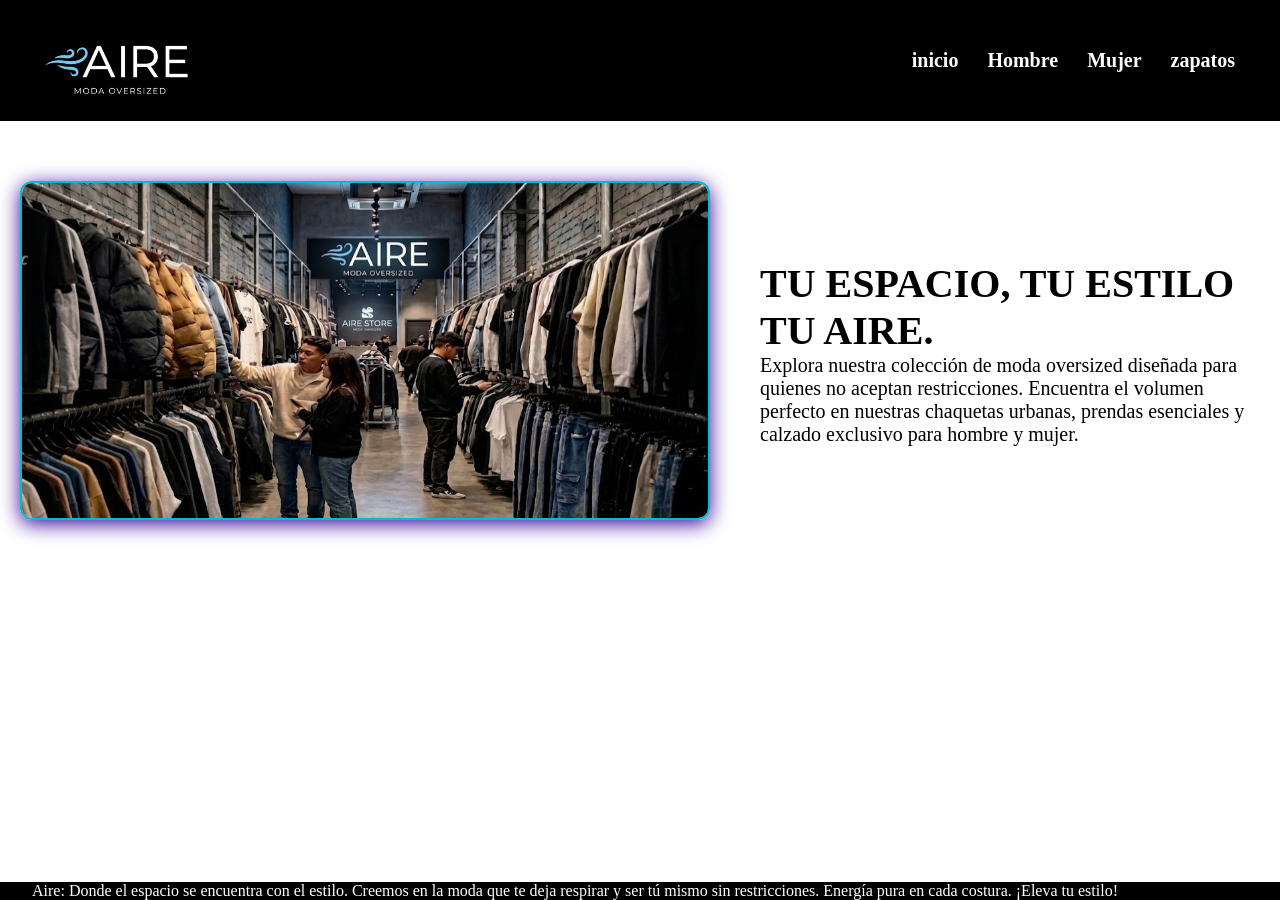
<file: index.html>
<!DOCTYPE html>
<html lang="en">
<head>
    <meta charset="UTF-8">
    <meta name="viewport" content="width=device-width, initial-scale=1.0">
    <title>Document</title>
    <link rel="stylesheet" href="./../css/styless.css">
</head>
<body>

    <header>
        <nav class="contenedor">

             <div class="logo">
                <img src="./../img/logo AIRE.png" alt="">
            </div>

        <ul class="menu">
                <li class="menu_list"><a href="index.html">inicio</a></li>
                <li class="menu_list"><a href="html/pantalones.html">Hombre</a></li>
                <li class="menu_list"><a href="./../mujer_html/Mujer_pantalon.html">Mujer</a></li>
                <li class="menu_list"><a href="./../zapatos.html/zapatos.html">zapatos</a></li>
        </ul>

        </nav>
    </header>


    <main class="texto">
            <div class="contenedor_logo">
                <img class="logo_principal" src="./../img/logo_imagen_inicio.jpeg" alt="">
            </div>

            <div class="secc-texto">
                <h1 class="h1t">TU ESPACIO, TU ESTILO TU AIRE.</h1>
                <P class="p1">Explora nuestra colección de moda oversized diseñada para quienes no aceptan restricciones. 
                Encuentra el volumen perfecto en nuestras chaquetas urbanas, prendas esenciales 
                y calzado exclusivo para hombre y mujer.</P>
            </div>

            

        

    </main>


    <footer>Aire: Donde el espacio se encuentra con el estilo. Creemos en la moda que te deja respirar y ser tú mismo sin restricciones. Energía pura en cada costura. ¡Eleva tu estilo!</footer>
    
</body>
</html>
</file>
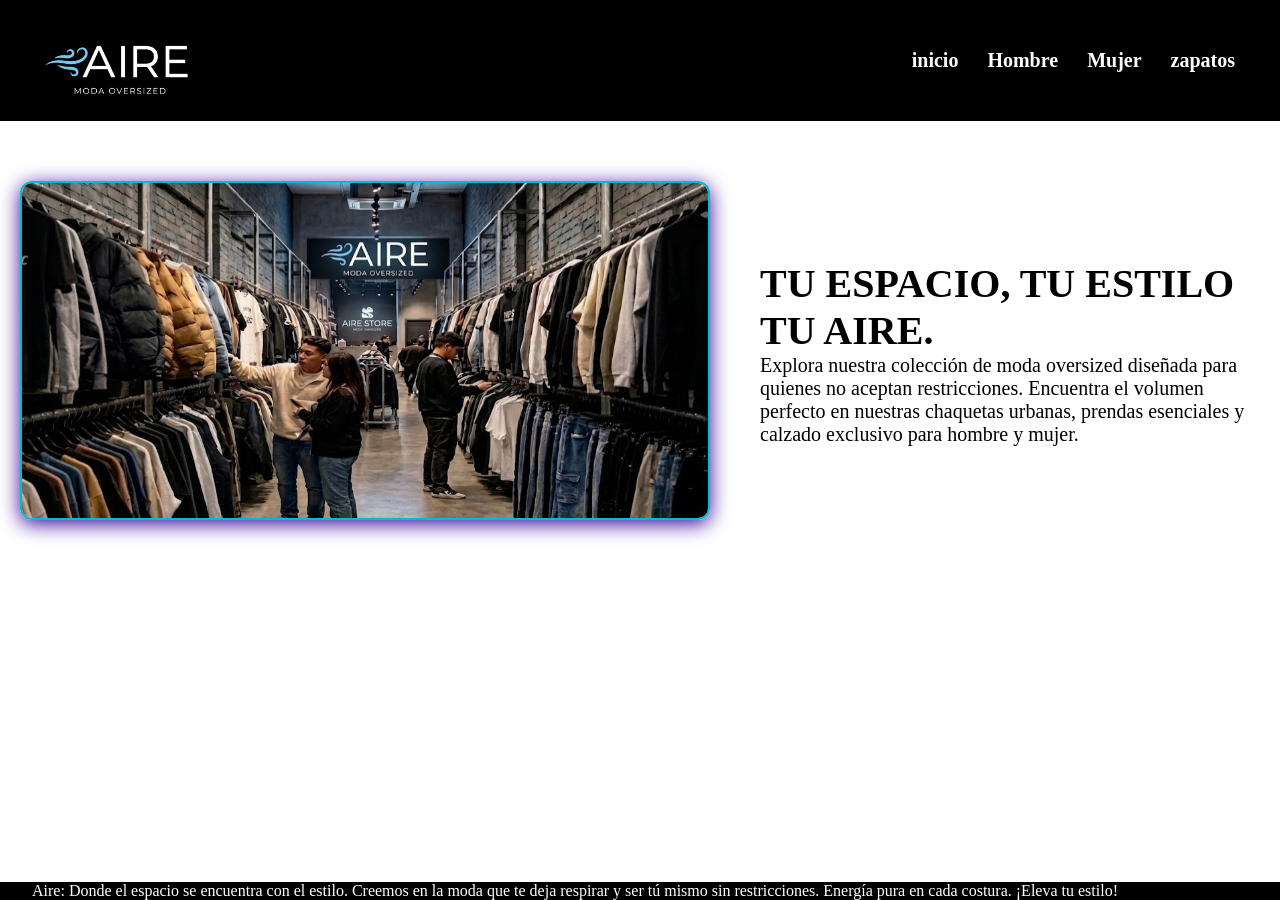
<file: html/index.html>
<!DOCTYPE html>
<html lang="en">
<head>
    <meta charset="UTF-8">
    <meta name="viewport" content="width=device-width, initial-scale=1.0">
    <title>Document</title>
    <link rel="stylesheet" href="./../css/styless.css">
</head>
<body>

    <header>
        <nav class="contenedor">

             <div class="logo">
                <img src="./../img/logo AIRE.png" alt="">
            </div>

        <ul class="menu">
                <li class="menu_list"><a href="index.html">inicio</a></li>
                <li class="menu_list"><a href="pantalones.html">Hombre</a></li>
                <li class="menu_list"><a href="./../mujer_html/Mujer_pantalon.html">Mujer</a></li>
                <li class="menu_list"><a href="./../zapatos.html/zapatos.html">zapatos</a></li>
        </ul>

        </nav>
    </header>


    <main class="texto">
            <div class="contenedor_logo">
                <img class="logo_principal" src="./../img/logo_imagen_inicio.jpeg" alt="">
            </div>

            <div class="secc-texto">
                <h1 class="h1t">TU ESPACIO, TU ESTILO TU AIRE.</h1>
                <P class="p1">Explora nuestra colección de moda oversized diseñada para quienes no aceptan restricciones. 
                Encuentra el volumen perfecto en nuestras chaquetas urbanas, prendas esenciales 
                y calzado exclusivo para hombre y mujer.</P>
            </div>

            

        

    </main>


    <footer>Aire: Donde el espacio se encuentra con el estilo. Creemos en la moda que te deja respirar y ser tú mismo sin restricciones. Energía pura en cada costura. ¡Eleva tu estilo!</footer>
    
</body>
</html>
</file>
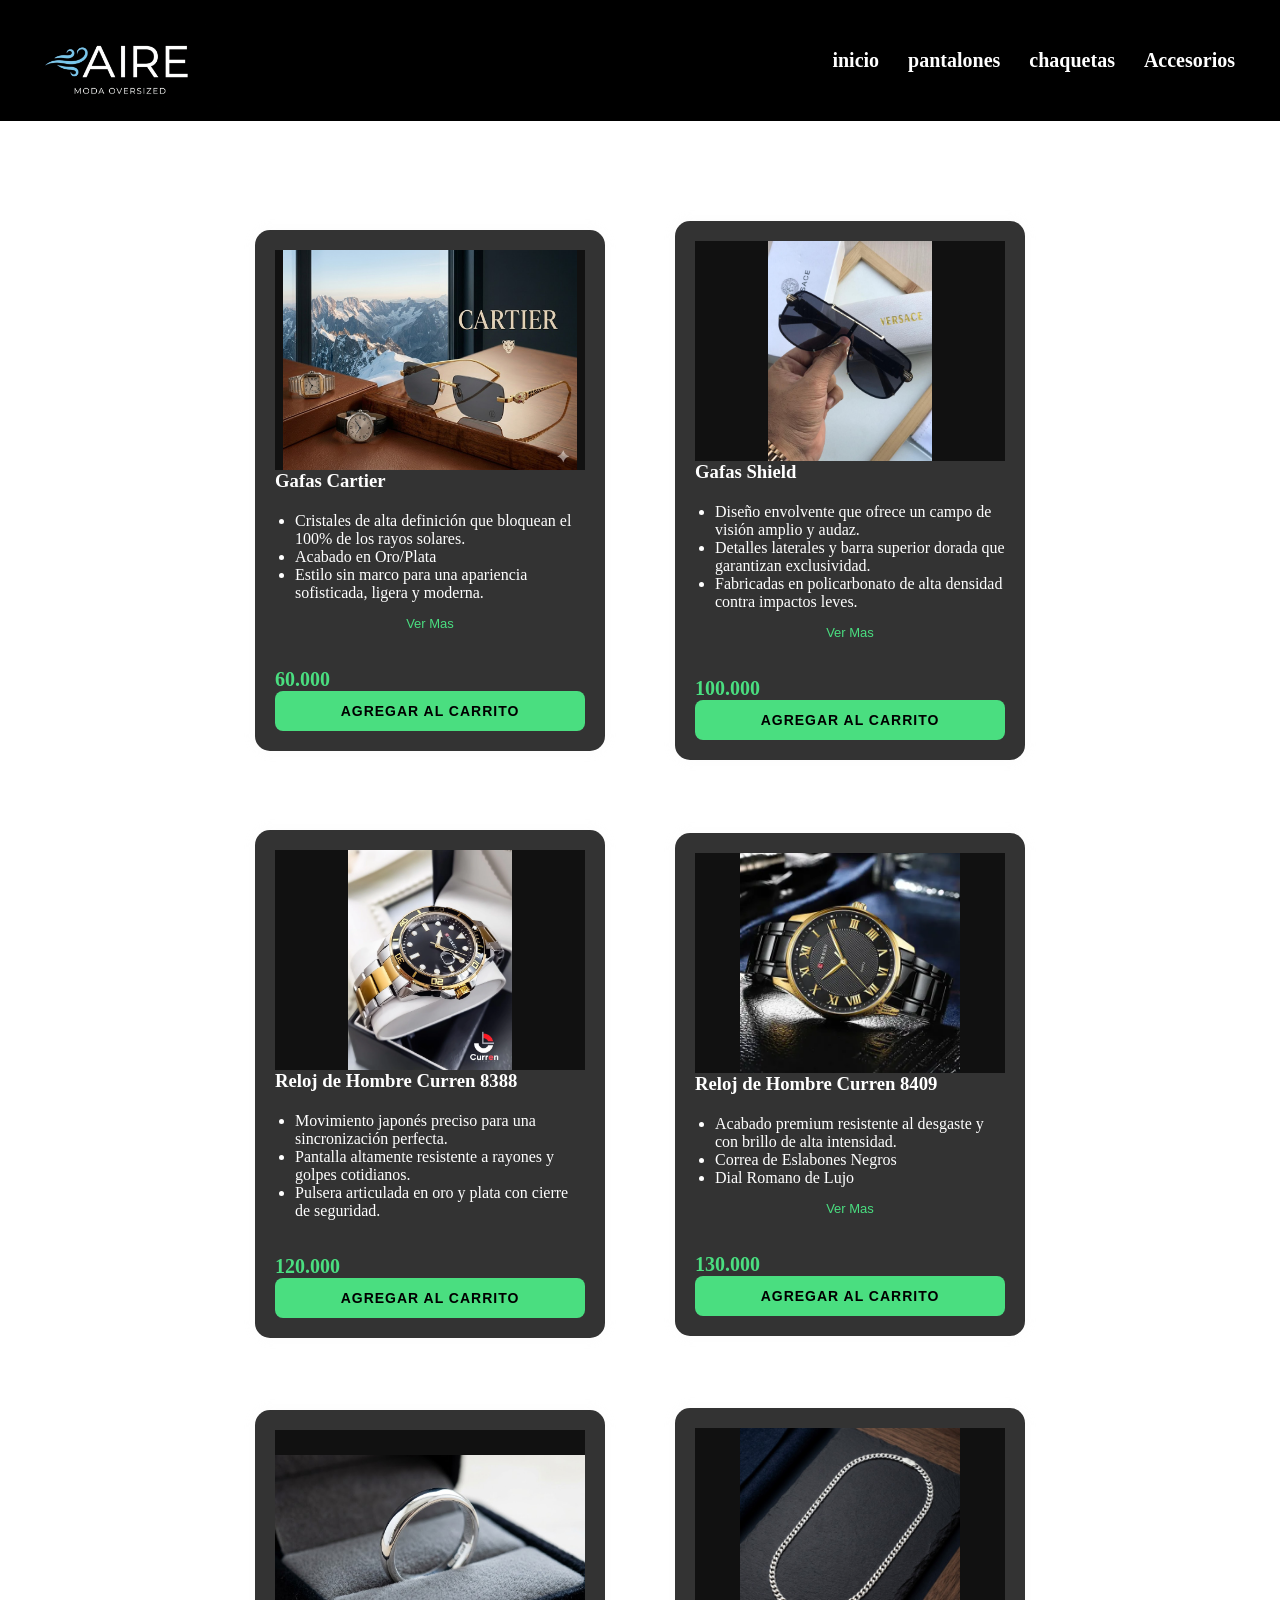
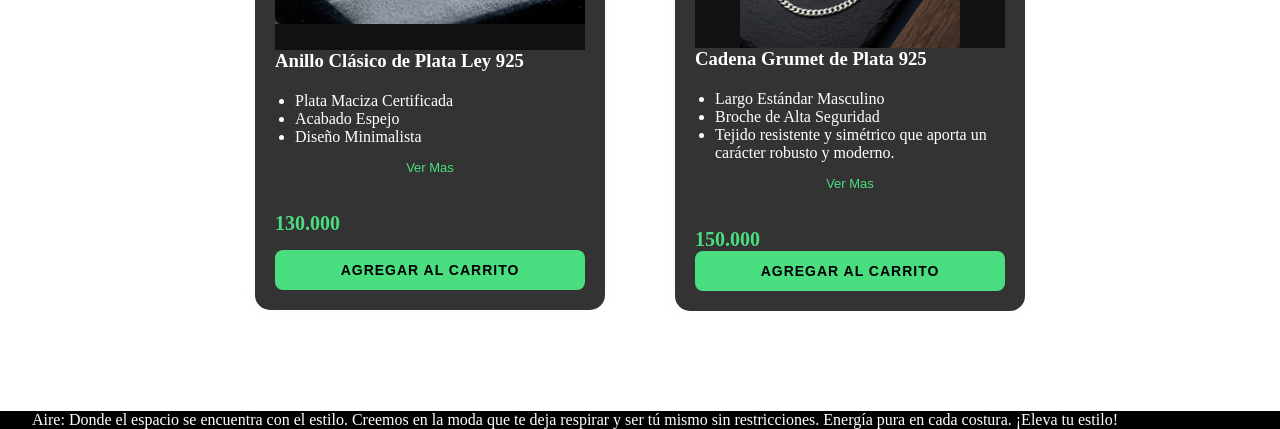
<file: html/accesorios.html>
<!DOCTYPE html>
<html lang="en">
<head>
    <meta charset="UTF-8">
    <meta name="viewport" content="width=device-width, initial-scale=1.0">
    <title>Document</title>
    <link rel="stylesheet" href="./../css/styless.css">
    <link rel="stylesheet" href="./../css/accesorios.css">
</head>
<body>
     
      <header>
        <nav class="contenedor">

             <div class="logo">
                <img src="./../img/logo AIRE.png" alt="">
            </div>

        <ul class="menu">
                <li class="menu_list"><a href="./../index.html">inicio</a></li>
                <li class="menu_list"><a href="pantalones.html">pantalones</a></li>
                <li class="menu_list"><a href="chaquetas.html">chaquetas</a></li>
                <li class="menu_list"><a href="">Accesorios</a></li>
        </ul>

        </nav>
        </header>


    <main class="texto">
        <section class="principal">

            <div class="div1">

                <img src="./../img/gafas_1.jpg" alt="">

                <h3 class="titu">Gafas Cartier</h3>

                <ul class="puntos-clave">
                    <li>Cristales de alta definición que bloquean el 100% de los rayos solares.</li>
                    <li>Acabado en Oro/Plata</li>
                    <li>Estilo sin marco para una apariencia sofisticada, ligera y moderna.</li>
                </ul>

                <p class="texto1">Cristales grises degradados de alta definición que protegen tus ojos con el máximo estilo. Ofrecen una nitidez y un contraste superiores, envolviéndote en un aire de misterio y sofisticación
                </p>

                 <button class="btn_ver_mas" onclick="VerMas(this)">Ver Mas</button>

                <p class="precio">60.000</p>
                <button class="btn_abrir" data-nombre="Gafas Cartier" data-precio="60000"
                    onclick="agregarAlCarrito(this)">agregar al carrito
                </button>
                   
            </div>

            <div class="div1">

                <img src="./../img/gafas_2.jpg" alt="">

                <h3 class="titu">Gafas Shield</h3>

                <ul class="puntos-clave">
                    <li>Diseño envolvente que ofrece un campo de visión amplio y audaz.</li>
                    <li>Detalles laterales y barra superior dorada que garantizan exclusividad.</li>
                    <li>Fabricadas en policarbonato de alta densidad contra impactos leves.</li>
                </ul>

                <p class="texto1">Lleva tu estilo al siguiente nivel con estas Versace Shield, el accesorio definitivo para quienes buscan lujo y exclusividad. Su diseño imponente sin montura, resaltado por la icónica barra superior dorada y los detalles de Medusa en los laterales, garantiza una presencia audaz y moderna.
                </p>

                 <button class="btn_ver_mas" onclick="VerMas(this)">Ver Mas</button>

                <p class="precio">100.000</p>
                <button class="btn_abrir" data-nombre="Gafas Shield" data-precio="100000"
                    onclick="agregarAlCarrito(this)">agregar al carrito
                </button>
            </div>

             <div class="div1">

                <img src="./../img/reloj_1.webp" alt="">

                <h3 class="titu">Reloj de Hombre Curren 8388</h3>

                <ul class="puntos-clave">
                    <li>Movimiento japonés preciso para una sincronización perfecta.</li>
                    <li>Pantalla altamente resistente a rayones y golpes cotidianos.</li>
                    <li>Pulsera articulada en oro y plata con cierre de seguridad.</li>
                </ul>

                <p class="texto1">una pieza imponente que combina la elegancia del acero bitono en oro y plata con un robusto bisel negro de alto contraste. Su dial detallado con lupa de fecha y marcadores luminiscentes ofrece funcionalidad y un aire de éxito en cualquier ocasión

                 <button class="btn_ver_mas" onclick="VerMas(this)">Ver Mas</button>

                <p class="precio">120.000</p>
                <button class="btn_abrir" data-nombre="Reloj de Hombre Curren 8338" data-precio="120000"
                    onclick="agregarAlCarrito(this)">agregar al carrito
                </button>
            </div>

            
            <div class="div1">

                <img src="./../img/reloj_2.webp" alt="">

                <h3 class="titu">Reloj de Hombre Curren 8409</h3>

                <ul class="puntos-clave">
                    <li>Acabado premium resistente al desgaste y con brillo de alta intensidad.</li>
                    <li>Correa de Eslabones Negros</li>
                    <li>Dial Romano de Lujo</li>
                </ul>

                <p class="texto1">la pieza perfecta que combina sofisticación y lujo accesible. Su diseño destaca por una imponente caja dorada pulida y una pulsera articulada en negro brillante, ofreciendo una estética moderna y audaz. El dial negro texturizado resalta con elegancia los marcadores de hora en números romanos dorados, garantizando una lectura clara y distinguida
                </p>

                 <button class="btn_ver_mas" onclick="VerMas(this)">Ver Mas</button>

                <p class="precio">130.000</p>
                <button class="btn_abrir" data-nombre="Reloj de Hombre Curren 8409" data-precio="130000"
                    onclick="agregarAlCarrito(this)">agregar al carrito
                </button>
            </div>

                       

                        <div class="div1">

                <img src="./../img/anillo_1.jpg" alt="">

                <h3 class="titu">Anillo Clásico de Plata Ley 925</h3>

                <ul class="puntos-clave">
                    <li>Plata Maciza Certificada</li>
                    <li>Acabado Espejo</li>
                    <li>Diseño Minimalista</li>
                </ul>

                <p class="texto1">Fabricado en plata de ley 925 maciza, destaca por su diseño sencillo, minimalista y un pulido espejo de alta calidad que captura la luz de manera espectacular. Su perfil redondeado garantiza una comodidad excepcional para el uso diario. Es la pieza perfecta para quienes buscan un accesorio elegante y versátil que complemente cualquier outfi
                </p>

                 <button class="btn_ver_mas" onclick="VerMas(this)">Ver Mas</button>

                <p class="precio">130.000</p>
                <button class="btn_abrir" data-nombre="Anillo Clasico de Plata Ley 925" data-precio="130000"
                    onclick="agregarAlCarrito(this)">agregar al carrito
                </button>
            </div>

                        <div class="div1">

                <img src="./../img/collar_hombre.jpg" alt="">

                <h3 class="titu">Cadena Grumet de Plata 925</h3>

                <ul class="puntos-clave">
                    <li>Largo Estándar Masculino</li>
                    <li>Broche de Alta Seguridad</li>
                    <li>Tejido resistente y simétrico que aporta un carácter robusto y moderno.</li>
                </ul>

                <p class="texto1">Define tu estilo con la pieza esencial del hombre moderno. Nuestra cadena Grumet en Plata de Ley 925 combina un diseño clásico con un brillo excepcional. Versátil, resistente y sin dijes: la pieza perfecta para llevar sola o combinar con tu outfit diario.
                </p>

                 <button class="btn_ver_mas" onclick="VerMas(this)">Ver Mas</button>

                <p class="precio">150.000</p>
                <button class="btn_abrir" data-nombre="Cadena Grumet de plata 925" data-precio="150000"
                    onclick="agregarAlCarrito(this)">agregar al carrito
                </button>
            </div>
   
            
        </section>
    </main>


    <footer>Aire: Donde el espacio se encuentra con el estilo. Creemos en la moda que te deja respirar y ser tú mismo sin restricciones. Energía pura en cada costura. ¡Eleva tu estilo!</footer>
    
       <div id="miModal" class="modal_contenedor" style="display: none;">
    <div class="modal_contenido">
        <span class="cerrar" onclick="cerrarModal()">&times;</span>
        <h2>Producto añadido</h2>
        <p id="mensaje-producto"></p>
        <hr>
        <div id="lista-carrito" style="text-align: left; margin: 10px 0;"></div>
        <p><strong>Total prendas:</strong> <span id="total-prendas">0</span></p>
        <p><strong>Total a pagar:</strong> $<span id="total-precio">0</span></p>
        <button onclick="cerrarModal()">Continuar Comprando</button>

        <button onclick="vaciarCarrito()" style="background-color: #1b1d85; color: white; margin-top: 10px;">Vaciar Carrito</button>
    </div>
   </div>

    <script>
        function VerMas(btn) {
            const texto = btn.previousElementSibling;
            texto.classList.toggle('expandido');
            btn.textContent = texto.classList.contains('expandido') ? 'ver menos' : 'ver más';
        }
    </script>

   <script src="./../JavaScript/carrito.js"></script>

</body>
</html>
</file>
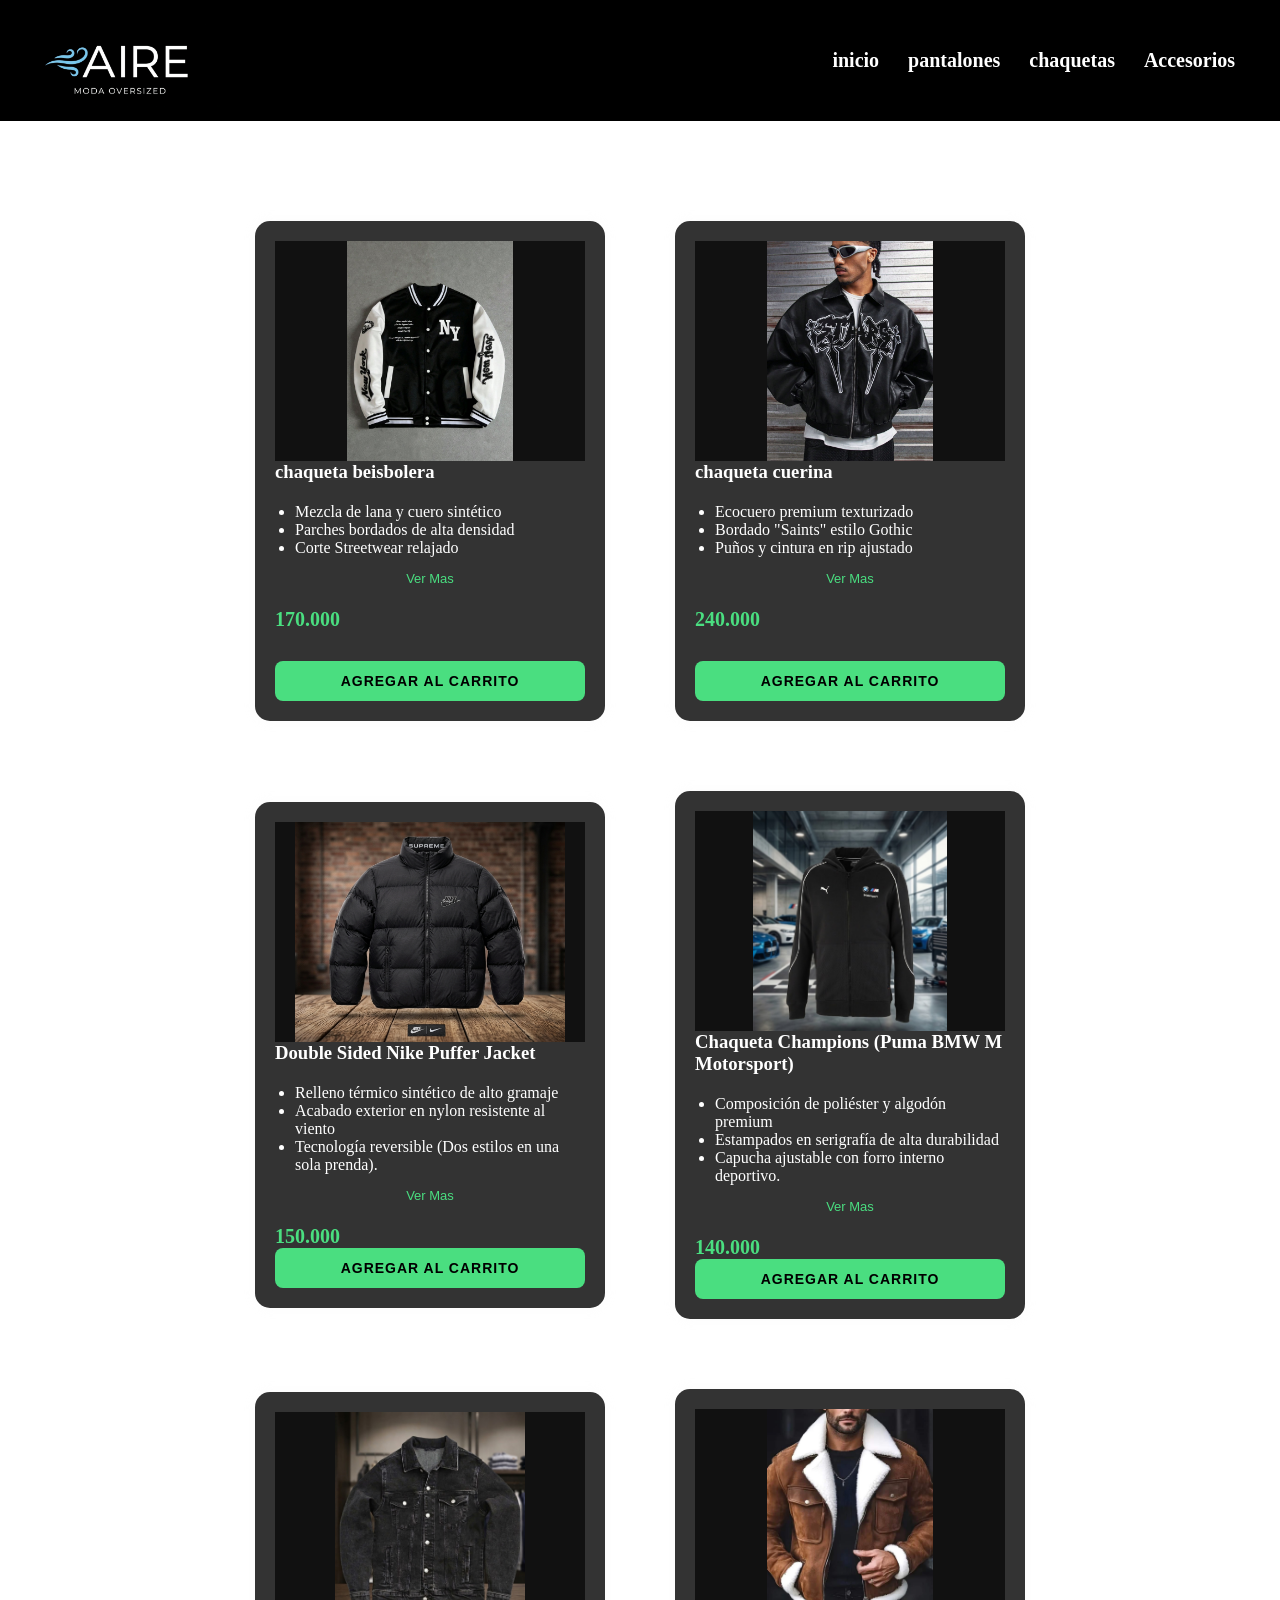
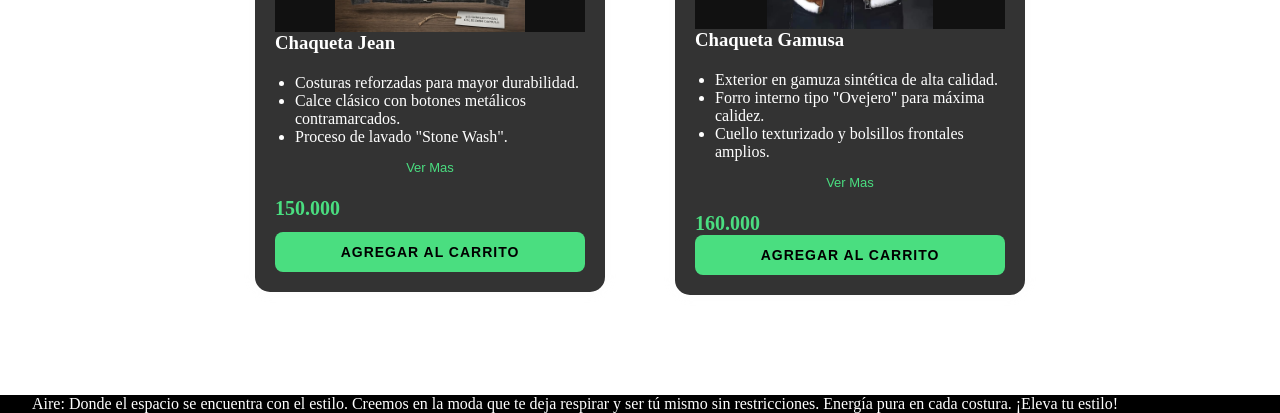
<file: html/chaquetas.html>
<!DOCTYPE html>
<html lang="en">

<head>
    <meta charset="UTF-8">
    <meta name="viewport" content="width=device-width, initial-scale=1.0">
    <title>Document</title>
    <link rel="stylesheet" href="./../css/styless.css">
    <link rel="stylesheet" href="./../css/chaquetas.css">
</head>

<body>


    <header>
        <nav class="contenedor">

            <div class="logo">
                <img src="./../img/logo AIRE.png" alt="">
            </div>

            <ul class="menu">
                <li class="menu_list"><a href="./../index.html">inicio</a></li>
                <li class="menu_list"><a href="pantalones.html">pantalones</a></li>
                <li class="menu_list"><a href="">chaquetas</a></li>
                <li class="menu_list"><a href="accesorios.html">Accesorios</a></li>
            </ul>

        </nav>
    </header>


    <main class="texto">
        <section class="principal">
            <div class="div1">

                <img src="./../img/chaqueta beisbolera.jpg" alt="">

                <h3 class="titu">chaqueta beisbolera</h3>

                <ul class="puntos-clave">
                    <li>Mezcla de lana y cuero sintético</li>
                    <li>Parches bordados de alta densidad</li>
                    <li>Corte Streetwear relajado</li>
                </ul>

                <p class="texto1">Nuestra versión definitiva de la clásica chaqueta de béisbol, reinventada con un
                toque de streetwear moderno y audaz. Confeccionada con una mezcla de lana sintética y mangas de
                cuero sintético en contraste, esta chaqueta presenta un diseño minimalista y cómodo. El gran parche
                de 'NY' en el pecho y el bordado de 'New York' en la manga le dan un carácter auténtico y rebelde.
                El texto motivacional bordado en el pecho añade un toque de personalidad único. Perfecta para un
                    look urbano y lleno de actitud.
                </p>

                 <button class="btn_ver_mas" onclick="VerMas(this)">Ver Mas</button>

                <p class="precio">170.000</p>
                <button class="btn_abrir" data-nombre="chaqueta beisbolera" data-precio="170000"
                    onclick="agregarAlCarrito(this)">agregar al carrito
                </button>

            </div>

            <div class="div1">

                <img src="./../img/chaqueta cuerina.jpg" alt="">

                <h3 class="titu">chaqueta cuerina</h3>

                <ul class="puntos-clave">
                    <li>Ecocuero premium texturizado</li>
                    <li>Bordado "Saints" estilo Gothic</li>
                    <li>Puños y cintura en rip ajustado</li>
                </ul>

                <p class="texto1">Chaqueta en ecocuero premium negro con bordado "Saints" de estética heavy-gothic en
                    contraste blanco. Una pieza de alto impacto que fusiona el lujo urbano con la rebeldía del metal.
                    Silueta oversize con puños y cintura ajustadas en rip acanalado. Estructura robusta, caída pesada y
                    volumen masivo para un ajuste impecable.
                </p>
                <button class="btn_ver_mas" onclick="VerMas(this)">Ver Mas</button>

                <p class="precio">240.000</p>
                <button class="btn_abrir" data-nombre="Chaqueta Cuerina" data-precio="240000"
                    onclick="agregarAlCarrito(this)">agregar al carrito
                </button>

            </div>

            <div class="div1">

                <img src="./../img/chaqueta_3.png" alt="">

                <h3 class="titu">Double Sided Nike Puffer Jacket</h3>

                <ul class="puntos-clave">
                    <li>Relleno térmico sintético de alto gramaje</li>
                    <li>Acabado exterior en nylon resistente al viento</li>
                    <li>Tecnología reversible (Dos estilos en una sola prenda).</li>
                </ul>

                <p class="texto1">Con un diseño acolchado premium en color negro, ofrece máxima calidez y resistencia al
                    viento sin perder la ligereza. Incluye detalles exclusivos de la colaboración en el cuello y el
                    pecho, combinando funcionalidad y lujo en una pieza de colección imprescindible
                </p>
                <button class="btn_ver_mas" onclick="VerMas(this)">Ver Mas</button>

                <p class="precio">150.000</p>
                <button class="btn_abrir" data-nombre="Double Sided Nike puffer Jacket" data-precio="150000"
                    onclick="agregarAlCarrito(this)">agregar al carrito
                </button>

            </div>

            <div class="div1">

                <img src="./../img/chaqueta_4.jpg" alt="">

                <h3 class="titu">Chaqueta Champions (Puma BMW M Motorsport)</h3>

                <ul class="puntos-clave">
                    <li>Composición de poliéster y algodón premium</li>
                    <li>Estampados en serigrafía de alta durabilidad</li>
                    <li>Capucha ajustable con forro interno deportivo.</li>
                </ul>

                <p class="texto1">Una prenda de diseño urbano impecable que combina tejidos transpirables de alta
                    calidad con los logos icónicos de la marca en alta definición. Su ajuste deportivo y detalles
                    premium la convierten en la opción ideal para quienes buscan comodidad y la exclusividad del mundo
                    del motor en un solo outfit.
                </p>
                <button class="btn_ver_mas" onclick="VerMas(this)">Ver Mas</button>

                <p class="precio">140.000</p>
                <button class="btn_abrir" data-nombre="chaqueta Champions (Puma BMW M Motorsport)" data-precio="140000"
                    onclick="agregarAlCarrito(this)">agregar al carrito
                </button>

            </div>


            <div class="div1">

                <img src="./../img/chaqueta_5.jpg" alt="">

                <h3 class="titu">Chaqueta Jean </h3>

                <ul class="puntos-clave">
                    <li>Costuras reforzadas para mayor durabilidad.</li>
                    <li>Calce clásico con botones metálicos contramarcados.</li>
                    <li>Proceso de lavado "Stone Wash".</li>
                </ul>

                <p class="texto1">Eleva tu outfit con esta chaqueta vaquera premium en color negro con efecto lavado. Su
                    diseño clásico de corte estructurado combina la resistencia del denim de alta calidad con un estilo
                    urbano sofisticado.
                </p>
                <button class="btn_ver_mas" onclick="VerMas(this)">Ver Mas</button>

                <p class="precio">150.000</p>
                <button class="btn_abrir" data-nombre="chaqueta jean" data-precio="150000"
                    onclick="agregarAlCarrito(this)">agregar al carrito
                </button>

            </div>


            <div class="div1">

                <img src="./../img/chaqueta_6.jpg" alt="">

                <h3 class="titu">Chaqueta Gamusa</h3>

                <ul class="puntos-clave">
                    <li>Exterior en gamuza sintética de alta calidad.</li>
                    <li>Forro interno tipo "Ovejero" para máxima calidez.</li>
                    <li>Cuello texturizado y bolsillos frontales amplios.</li>
                </ul>

                <p class="texto1">la prenda definitiva para quienes buscan elegancia y protección contra el frío en una
                    sola pieza. Diseñada con un exterior de ante de alta calidad y un forro interior de borreguillo
                    ultra suave, esta chaqueta te garantiza una calidez excepcional y una comodidad superior durante
                    todo el día
                </p>
                <button class="btn_ver_mas" onclick="VerMas(this)">Ver Mas</button>

                <p class="precio">160.000</p>
                <button class="btn_abrir" data-nombre="chaqueta Gamusa" data-precio="160000"
                    onclick="agregarAlCarrito(this)">agregar al carrito
                </button>

            </div>

        </section>
    </main>


    <footer>Aire: Donde el espacio se encuentra con el estilo. Creemos en la moda que te deja respirar y ser tú mismo
        sin restricciones. Energía pura en cada costura. ¡Eleva tu estilo!</footer>

    <div id="miModal" class="modal_contenedor" style="display: none;">
        <div class="modal_contenido">
            <span class="cerrar" onclick="cerrarModal()">&times;</span>
            <h2>Producto añadido</h2>
            <p id="mensaje-producto"></p>
            <hr>
            <div id="lista-carrito" style="text-align: left; margin: 10px 0;"></div>
            <p><strong>Total prendas:</strong> <span id="total-prendas">0</span></p>
            <p><strong>Total a pagar:</strong> $<span id="total-precio">0</span></p>
            <button onclick="cerrarModal()">Continuar Comprando</button>

            <button onclick="vaciarCarrito()" style="background-color: #1b1d85; color: white; margin-top: 10px;">Vaciar
                Carrito</button>
        </div>
    </div>

    <script>
        function VerMas(btn) {
            const texto = btn.previousElementSibling;
            texto.classList.toggle('expandido');
            btn.textContent = texto.classList.contains('expandido') ? 'ver menos' : 'ver más';
        }
    </script>


    <script src="./../JavaScript/carrito.js"></script>

</body>

</html>
</file>
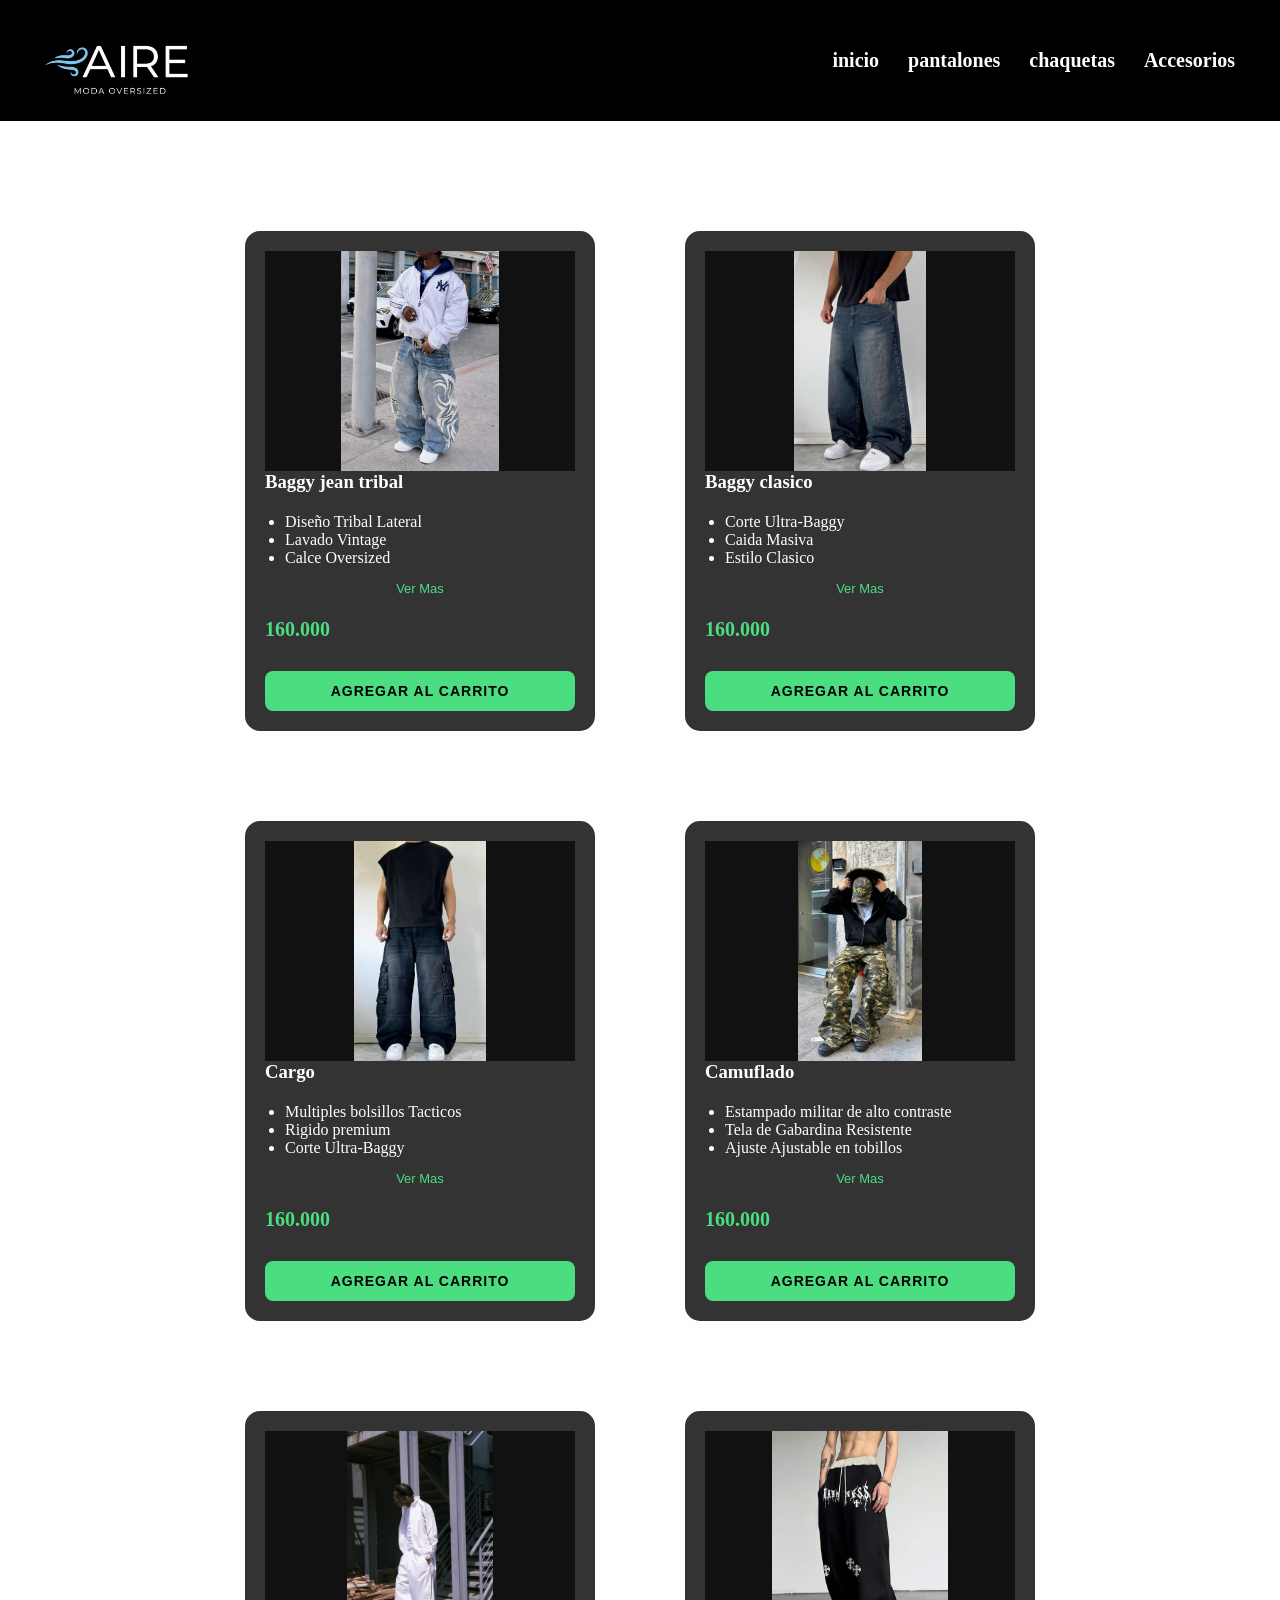
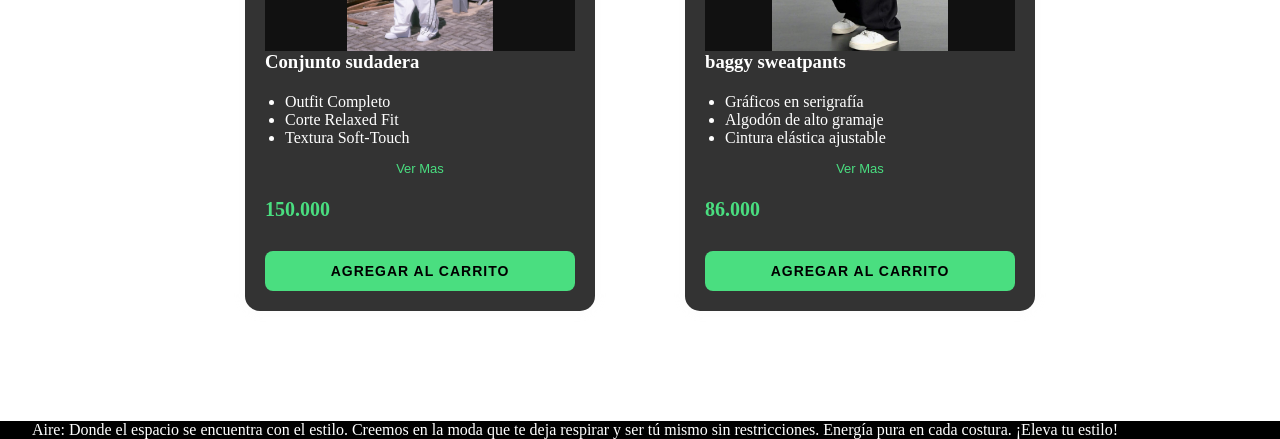
<file: html/pantalones.html>
<!DOCTYPE html>
<html lang="en">

<head>
    <meta charset="UTF-8">
    <meta name="viewport" content="width=device-width, initial-scale=1.0">
    <title>Document</title>
    <link rel="stylesheet" href="./../css/styless.css">
    <link rel="stylesheet" href="./../css/pantalones.css">
</head>

<body>

    <header>
        <nav class="contenedor">

            <div class="logo">
                <img src="./../img/logo AIRE.png" alt="">
            </div>

            <ul class="menu">
                <li class="menu_list"><a href="./../index.html">inicio</a></li>
                <li class="menu_list"><a href="">pantalones</a></li>
                <li class="menu_list"><a href="chaquetas.html">chaquetas</a></li>
                <li class="menu_list"><a href="accesorios.html">Accesorios</a></li>
            </ul>

        </nav>
    </header>


    <main class="texto">
        <section class="principal">

            <div class="div1">

                <img src="./../img/baggy.jpg" alt="">

                <h3 class="titu">Baggy jean tribal</h3>

                <ul class="puntos-clave">
                    <li>Diseño Tribal Lateral</li>
                    <li>Lavado Vintage</li>
                    <li>Calce Oversized</li>
                </ul>

                <p class="texto1">Vaqueros de corte extremadamente ancho en denim de alta densidad.
                    Presentan un lavado vintage con desgastes naturales y un imponente
                    gráfico tribal blanco en el lateral.
                </p>
                <button class="btn_ver_mas" onclick="VerMas(this)">Ver Mas</button>

                <p class="precio">160.000</p>
                <button class="btn_abrir" data-nombre="Baggy jean tribal" data-precio="160000"
                    onclick="agregarAlCarrito(this)">agregar al carrito
                </button>

            </div>


            <div class="div1">

                <img src="./../img/baggy2.jpg" alt="">

                <h3 class="titu">Baggy clasico</h3>

                <ul class="puntos-clave">
                    <li>Corte Ultra-Baggy</li>
                    <li>Caida Masiva</li>
                    <li>Estilo Clasico</li>
                </ul>

                <p class="texto1">Pantalón de corte Ultra-Baggy con caída recta y masiva desde la cintura hasta el
                    suelo. Diseñado para ofrecer un volumen exagerado que no se ajusta en ninguna parte de la pierna,
                    permitiendo un flujo de aire total y máxima libertad de movimiento.
                </p>
                <button class="btn_ver_mas" onclick="VerMas(this)">Ver Mas</button>

                <p class="precio">160.000</p>
                <button class="btn_abrir" data-nombre="Baggy clasico" data-precio="160000"
                    onclick="agregarAlCarrito(this)">agregar al carrito
                </button>
            </div>

            <div class="div1">

                <img src="./../img/cargo.jpg" alt="">

                <h3 class="titu">Cargo</h3>

                <ul class="puntos-clave">
                    <li>Multiples bolsillos Tacticos</li>
                    <li>Rigido premium</li>
                    <li>Corte Ultra-Baggy</li>
                </ul>

                <p class="texto1">Un diseño que fusiona lo mejor de los dos mundos. Vaquero de corte extra ancho con
                    múltiples bolsillos de carga de alta capacidad en las piernas. Confeccionado en denim rígido de alto
                    gramaje con un lavado vintage que le da un carácter robusto y auténtico. Estilo y funcionalidad sin
                    concesiones.
                </p>
                <button class="btn_ver_mas" onclick="VerMas(this)">Ver Mas</button>

                <p class="precio">160.000</p>
                <button class="btn_abrir" data-nombre="Cargo" data-precio="160000"
                    onclick="agregarAlCarrito(this)">agregar al carrito
                </button>
            </div>


            <div class="div1">

                <img src="./../img/camuflado.jpg" alt="">

                <h3 class="titu">Camuflado</h3>

                <ul class="puntos-clave">
                    <li>Estampado militar de alto contraste</li>
                    <li>Tela de Gabardina Resistente </li>
                    <li>Ajuste Ajustable en tobillos</li>
                </ul>

                <p class="texto1">Nuestra versión definitiva del cargo oversized. Confeccionado con un clásico patrón de
                    camuflaje militar en tonos verde y marrón, este pantalón presenta una silueta extremadamente ancha
                    con una caída fluida y relajada hasta el tobillo. Bolsillos laterales de combustible añaden
                    funcionalidad y carácter rudo. Perfecto para dominar la calle.
                </p>
                <button class="btn_ver_mas" onclick="VerMas(this)">Ver Mas</button>

                <p class="precio">160.000</p>
                <button class="btn_abrir" data-nombre="Camuflado" data-precio="160000"
                    onclick="agregarAlCarrito(this)">agregar al carrito
                </button>
            </div>



            <div class="div1">

                <img src="./../img/sudadera.jpg" alt="">

                <h3 class="titu">Conjunto sudadera</h3>

                <ul class="puntos-clave">
                    <li>Outfit Completo</li>
                    <li>Corte Relaxed Fit</li>
                    <li>Textura Soft-Touch</li>
                </ul>

                <p class="texto1">Conjunto deportivo de silueta holgada en blanco puro con detalles de líneas en
                    contraste negro ( piping ). Fabricado en material técnico ligero con chaqueta de cuello alto y
                    pantalones de caída relajados. Un look minimalista, limpio y con el volumen exacto para la calle.
                </p>
                <button class="btn_ver_mas" onclick="VerMas(this)">Ver Mas</button>

                <p class="precio">150.000</p>
                <button class="btn_abrir" data-nombre="Conjunto sudadera" data-precio="150000"
                    onclick="agregarAlCarrito(this)">agregar al carrito
                </button>
            </div>

            <div class="div1">

                <img src="./../img/sudadera baggy.jpg" alt="">

                <h3 class="titu">baggy sweatpants </h3>

                <ul class="puntos-clave">
                    <li>Gráficos en serigrafía</li>
                    <li>Algodón de alto gramaje</li>
                    <li>Cintura elástica ajustable</li>
                </ul>

                <p class="texto1">Sudadera de silueta extra ancha en algodón de alto gramaje. Destaca por su contraste
                    de pretina crema sobre negro profundo y gráficos de estética gótica. Un diseño masivo con la caída (
                    stacking ) perfecta sobre los tenis.
                </p>
                <button class="btn_ver_mas" onclick="VerMas(this)">Ver Mas</button>

                <p class="precio">86.000</p>
                <button class="btn_abrir" data-nombre="Baggy sweatpants" data-precio="86000"
                    onclick="agregarAlCarrito(this)">agregar al carrito
                </button>
            </div>


        </section>
    </main>


    <footer>Aire: Donde el espacio se encuentra con el estilo. Creemos en la moda que te deja respirar y ser tú mismo
        sin restricciones. Energía pura en cada costura. ¡Eleva tu estilo!</footer>



    <div id="miModal" class="modal_contenedor" style="display: none;">
        <div class="modal_contenido">
            <span class="cerrar" onclick="cerrarModal()">&times;</span>
            <h2>Producto añadido</h2>
            <p id="mensaje-producto"></p>
            <hr>
            <div id="lista-carrito" style="text-align: left; margin: 10px 0;"></div>
            <p><strong>Total prendas:</strong> <span id="total-prendas">0</span></p>
            <p><strong>Total a pagar:</strong> $<span id="total-precio">0</span></p>
            <button onclick="cerrarModal()">Continuar Comprando</button>

            <button onclick="vaciarCarrito()" style="background-color: #1b1d85; color: white; margin-top: 10px;">Vaciar
                Carrito</button>
        </div>
    </div>

    <script>
        function VerMas(btn) {
            const texto = btn.previousElementSibling;
            texto.classList.toggle('expandido');
            btn.textContent = texto.classList.contains('expandido') ? 'ver menos' : 'ver más';
        }
    </script>


    <script src="./../JavaScript/carrito.js"></script>

</body>

</html>
</file>
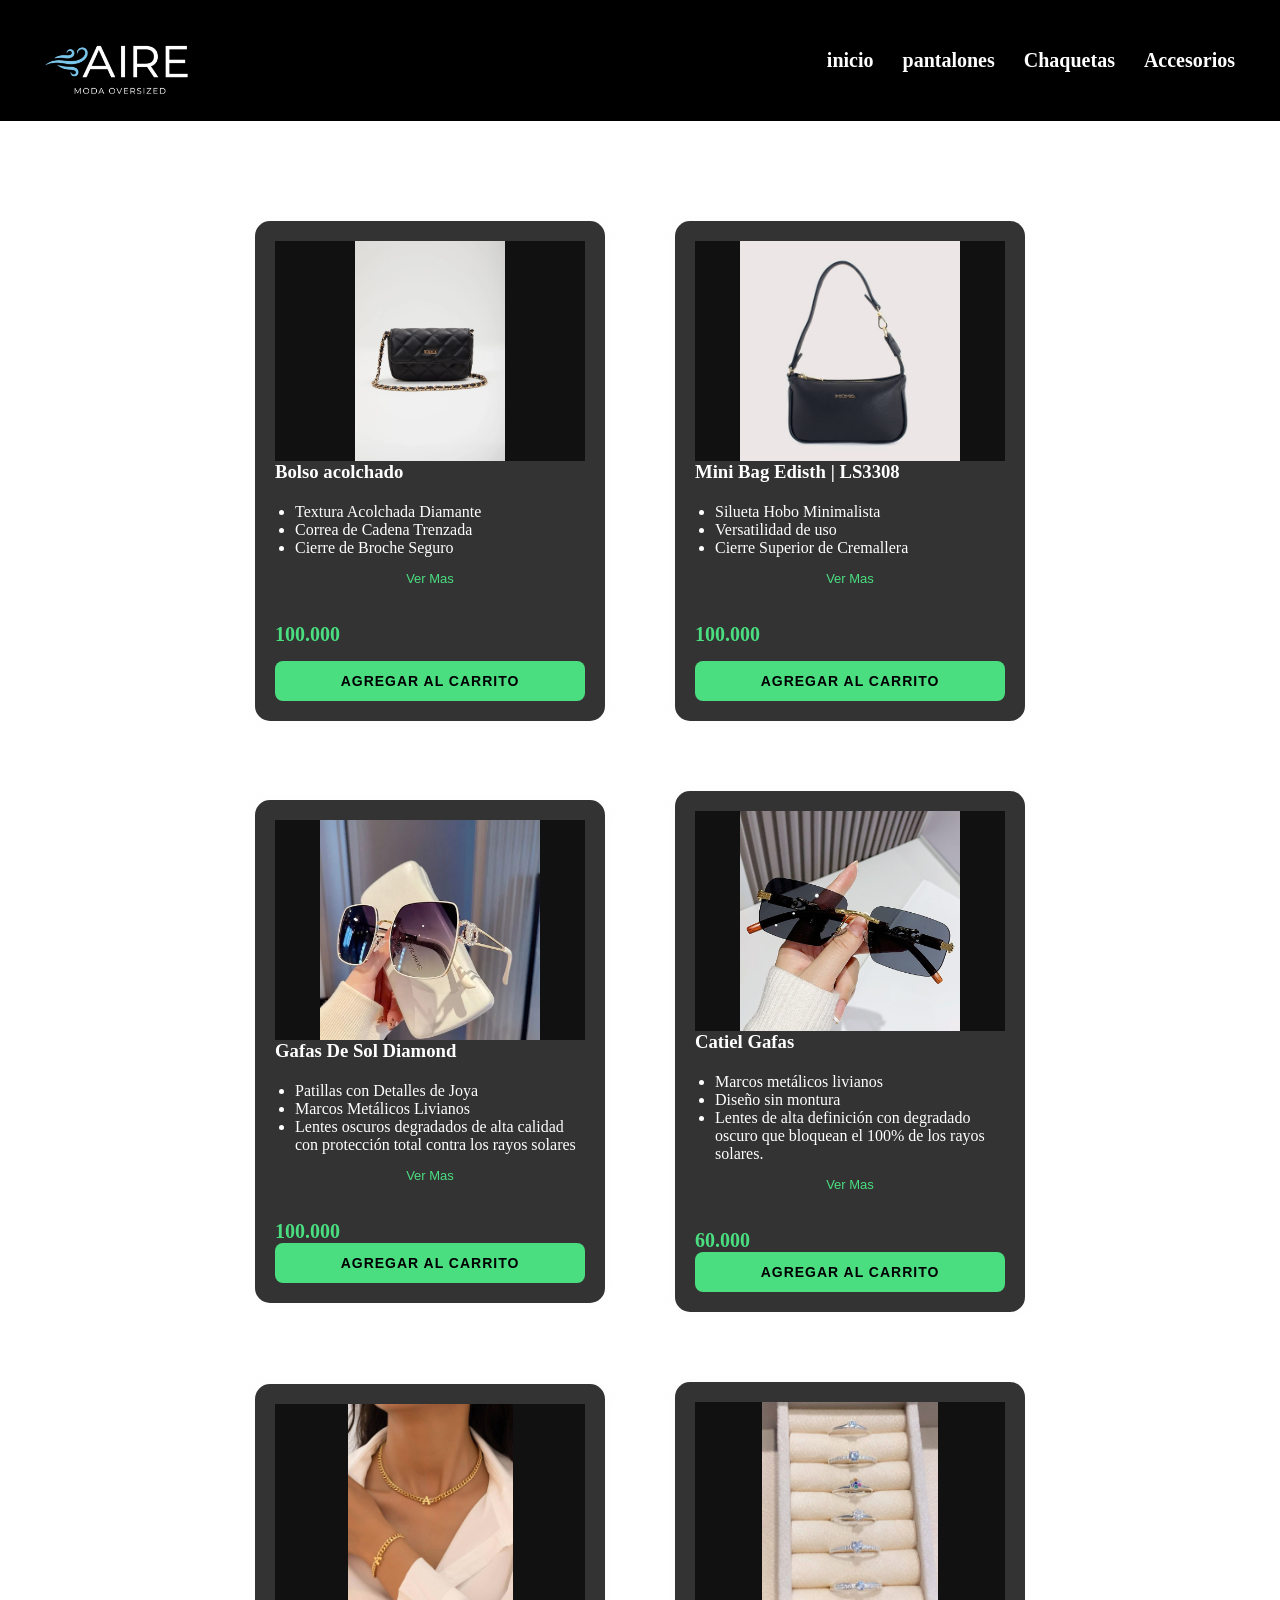
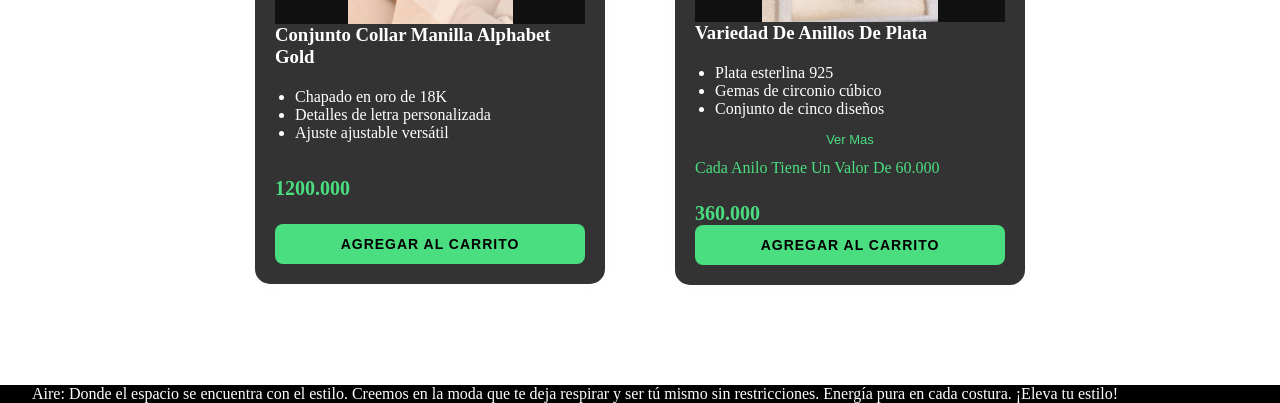
<file: mujer_html/accesorios.html>
<!DOCTYPE html>
<html lang="en">
<head>
    <meta charset="UTF-8">
    <meta name="viewport" content="width=device-width, initial-scale=1.0">
    <title>Document</title>
    <link rel="stylesheet" href="./../css/styless.css">
    <link rel="stylesheet" href="./../css/accesorios.css">
    <link rel="stylesheet" href="./../mujer.css/accesorios_mujer.css">
</head>
<body>

     <header>
        <nav class="contenedor">

             <div class="logo">
                <img src="./../img/logo AIRE.png" alt="">
            </div>

        <ul class="menu">
                <li class="menu_list"><a href="./../index.html">inicio</a></li>
                <li class="menu_list"><a href="./../mujer_html/Mujer_pantalon.html">pantalones</a></li>
                <li class="menu_list"><a href="./../mujer_html/chaqueta_mujer.html">Chaquetas</a></li>
                <li class="menu_list"><a href="">Accesorios</a></li>
        </ul>

        </nav>
        </header>


     <main class="texto">
        <section class="principal">

            <div class="div1">

                <img src="./../img/bolso_dama1.webp" alt="">

                <h3 class="titu">Bolso acolchado</h3>

                <ul class="puntos-clave">
                    <li>Textura Acolchada Diamante</li>
                    <li>Correa de Cadena Trenzada</li>
                    <li>Cierre de Broche Seguro</li>
                </ul>

                <p class="texto1">Nuestro bolso acolchado en negro profundo con cadena dorada es la definición de sofisticación. Su diseño de rombos aporta una textura premium que eleva cualquier outfit, desde un look casual con jeans hasta el vestido de noche más elegante. ¡El toque final que estabas buscando!
                </p>

                <button class="btn_ver_mas" onclick="VerMas(this)">Ver Mas</button>

                <p class="precio">100.000</p>
                <button class="btn_abrir" data-nombre="Bolso acolchado" data-precio="100000"
                    onclick="agregarAlCarrito(this)">agregar al carrito
                </button>
                   
            </div>

            <div class="div1">

                <img src="./../img/bolso_dama2.jpg" alt="">

                <h3 class="titu">Mini Bag Edisth | LS3308</h3>

                <ul class="puntos-clave">
                    <li>Silueta Hobo Minimalista</li>
                    <li>Versatilidad de uso</li>
                    <li>Cierre Superior de Cremallera</li>
                </ul>

                <p class="texto1">Completa tu look con la pieza estrella del momento. Nuestro bolso de hombro estilo 90s es la mezcla perfecta de minimalismo y lujo. Su silueta curva y compacta lo hace ideal para llevar bajo el brazo con total comodidad. Ya sea con una de nuestras chaquetas biker o un blazer, este bolso es el toque final para un outfit de impacto. ¡Pequeño en tamaño, gigante en estilo!
                </p>

                <button class="btn_ver_mas" onclick="VerMas(this)">Ver Mas</button>

                <p class="precio">100.000</p>
                <button class="btn_abrir" data-nombre="Mini Bag Edisth | LS3308" data-precio="100000"
                    onclick="agregarAlCarrito(this)">agregar al carrito
                </button>
            </div>

             <div class="div1">

                <img src="./../img/gafas_dama1.jpg" alt="">

                <h3 class="titu">Gafas De Sol Diamond</h3>

                <ul class="puntos-clave">
                    <li>Patillas con Detalles de Joya</li>
                    <li>Marcos Metálicos Livianos</li>
                    <li>Lentes oscuros degradados de alta calidad con protección total contra los rayos solares</li>
                </ul>

                <p class="texto1">Estas gafas no son solo un accesorio de protección; son una declaración de elegancia y estatus. Con un diseño oversize de líneas cuadradas y sofisticadas, están pensadas para la mujer que busca destacar con un estilo refinado y lujoso.
                </p>

                <button class="btn_ver_mas" onclick="VerMas(this)">Ver Mas</button>

                <p class="precio">100.000</p>
                <button class="btn_abrir" data-nombre="Gafas De Sol Diamond" data-precio="100000"
                    onclick="agregarAlCarrito(this)">agregar al carrito
                </button>
            </div>

            
            <div class="div1">

                <img src="./../img/gafas_dama2.jpg" alt="">

                <h3 class="titu">Catiel Gafas</h3>

                <ul class="puntos-clave">
                    <li>Marcos metálicos livianos</li>
                    <li>Diseño sin montura</li>
                    <li>Lentes de alta definición con degradado oscuro que bloquean el 100% de los rayos solares.</li>
                </ul>

                <p class="texto1">Estas gafas no son solo un accesorio, son una pieza de distinción. Diseñadas para quienes aprecian la sofisticación de los detalles artesanales, las "Royal Panther" combinan la elegancia clásica con un toque moderno y audaz.
                </p>

                <button class="btn_ver_mas" onclick="VerMas(this)">Ver Mas</button>

                <p class="precio">60.000</p>
                <button class="btn_abrir" data-nombre="Catiel Gafas" data-precio="60000"
                    onclick="agregarAlCarrito(this)">agregar al carrito
                </button>
            </div>

                       

            <div class="div1">

                <img src="./../img/collar_manilla_1.jpg" alt="">

                <h3 class="titu">Conjunto Collar Manilla Alphabet Gold</h3>

                <ul class="puntos-clave">
                    <li>Chapado en oro de 18K</li>
                    <li>Detalles de letra personalizada</li>
                    <li>Ajuste ajustable versátil</li>
                </ul>

                <p class="texto1">Este conjunto de collar y pulsera redefine la joyería contemporánea, fusionando la fuerza de la tendencia chunky con la delicadeza de un detalle personalizado. Es la pieza perfecta para quienes buscan un accesorio que hable de su identidad con un brillo sofisticado.

                <button class="btn_ver_mas" onclick="VerMas(this)">Ver Mas</button>

                <p class="precio">1200.000</p>
                <button class="btn_abrir" data-nombre="Conjunto Collar Manilla Alphabet Gold" data-precio="120000"
                    onclick="agregarAlCarrito(this)">agregar al carrito
                </button>
            </div>

                        <div class="div1">

                <img src="./../img/anillos_dama.jpg" alt="">

                <h3 class="titu">Variedad De Anillos De Plata</h3>

                <ul class="puntos-clave">
                    <li>Plata esterlina 925</li>
                    <li>Gemas de circonio cúbico</li>
                    <li>Conjunto de cinco diseños</li>
                </ul>

                <p class="texto1">Nuestra nueva colección de anillos en plata de ley presenta diseños minimalistas creados para resaltar la elegancia natural de tus manos. Desde cristales clásicos hasta sutiles toques de color, cada pieza es una promesa de estilo y durabilidad.
                </p>

                <button class="btn_ver_mas" onclick="VerMas(this)">Ver Mas</button>

                <p class="valor">Cada Anilo Tiene Un Valor De 60.000</p>

                <p class="precio">360.000</p>
                <button class="btn_abrir" data-nombre="Variedad De Anillos De Plata" data-precio="360000"
                    onclick="agregarAlCarrito(this)">agregar al carrito
                </button>
            </div>
   
            
        </section>
    </main>



    <footer>Aire: Donde el espacio se encuentra con el estilo. Creemos en la moda que te deja respirar y ser tú mismo sin restricciones. Energía pura en cada costura. ¡Eleva tu estilo!</footer>
    
       <div id="miModal" class="modal_contenedor" style="display: none;">
    <div class="modal_contenido">
        <span class="cerrar" onclick="cerrarModal()">&times;</span>
        <h2>Producto añadido</h2>
        <p id="mensaje-producto"></p>
        <hr>
        <div id="lista-carrito" style="text-align: left; margin: 10px 0;"></div>
        <p><strong>Total prendas:</strong> <span id="total-prendas">0</span></p>
        <p><strong>Total a pagar:</strong> $<span id="total-precio">0</span></p>
        <button onclick="cerrarModal()">Continuar Comprando</button>

        <button onclick="vaciarCarrito()" style="background-color: #1b1d85; color: white; margin-top: 10px;">Vaciar Carrito</button>
    </div>
   </div>

    <script>
        function VerMas(btn) {
            const texto = btn.previousElementSibling;
            texto.classList.toggle('expandido');
            btn.textContent = texto.classList.contains('expandido') ? 'ver menos' : 'ver más';
        }
    </script>

   <script src="./../JavaScript/carrito.js"></script>
    
</body>
</html>
</file>
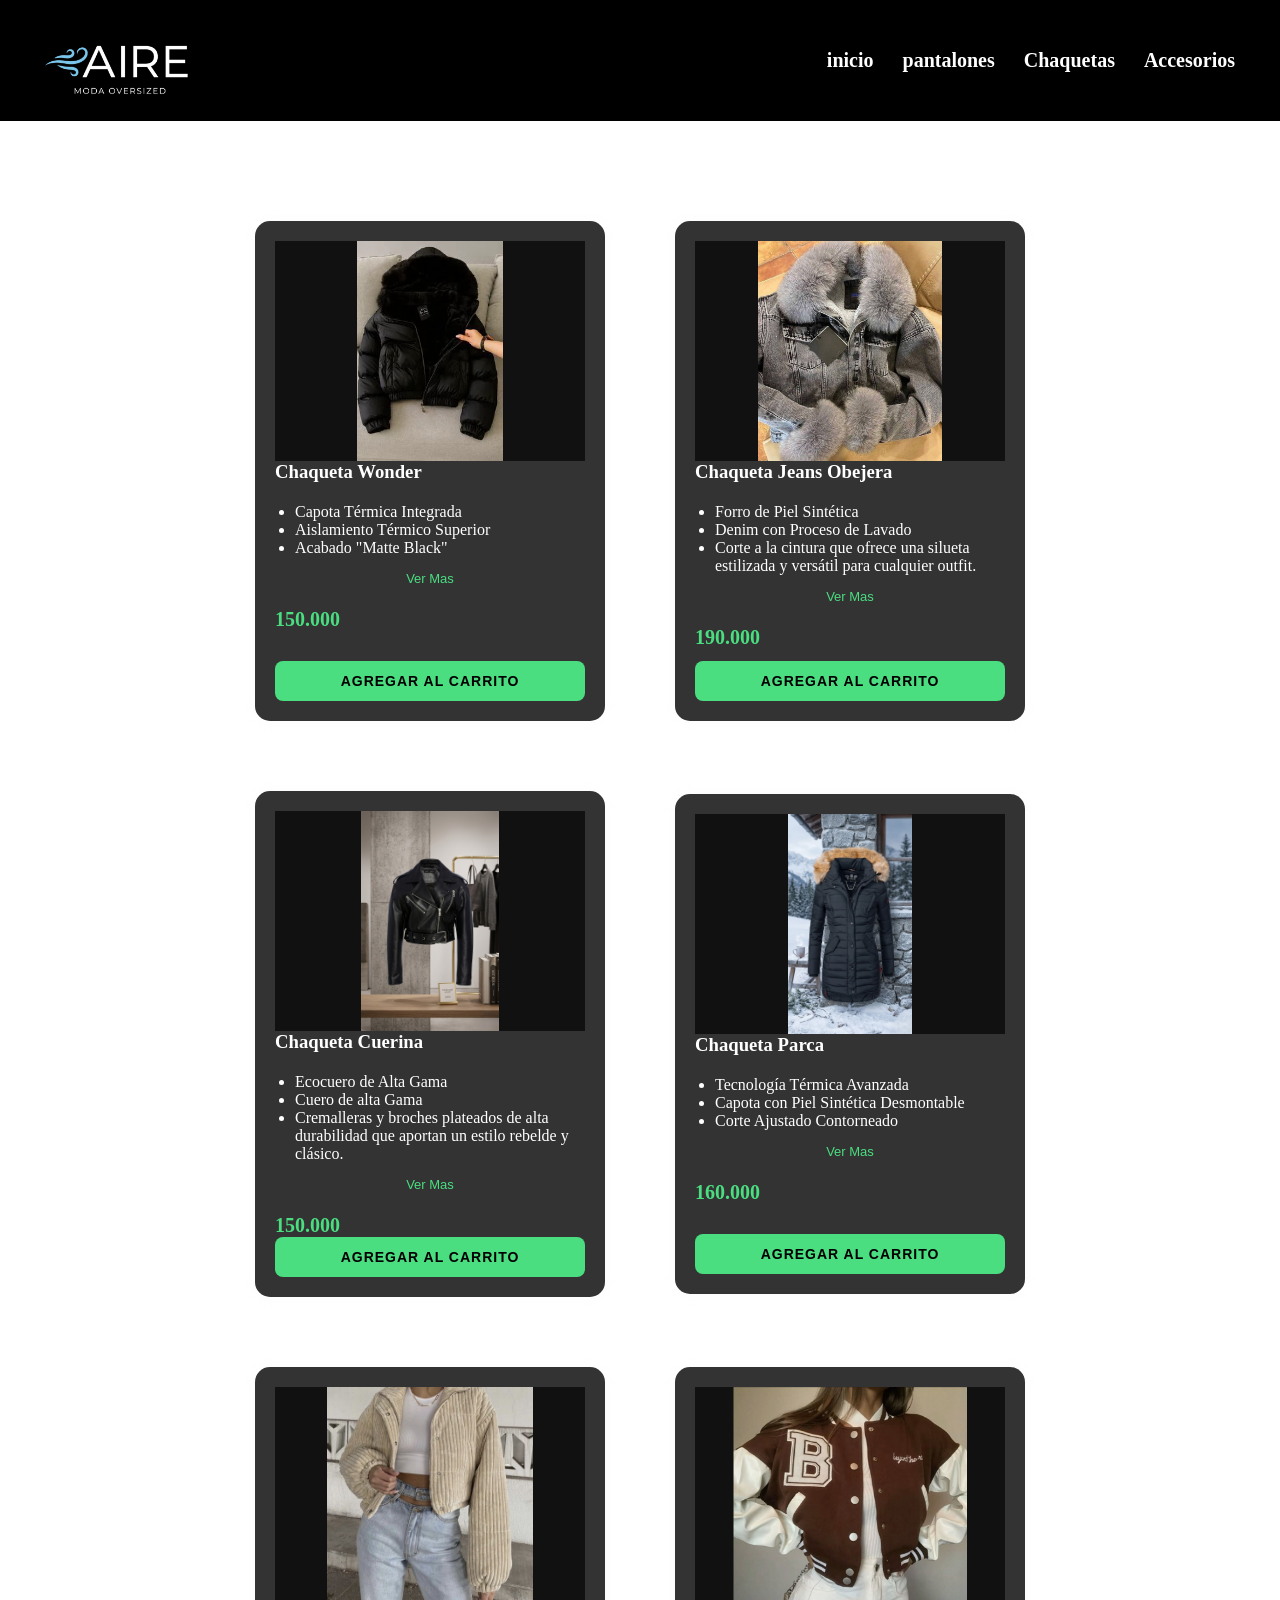
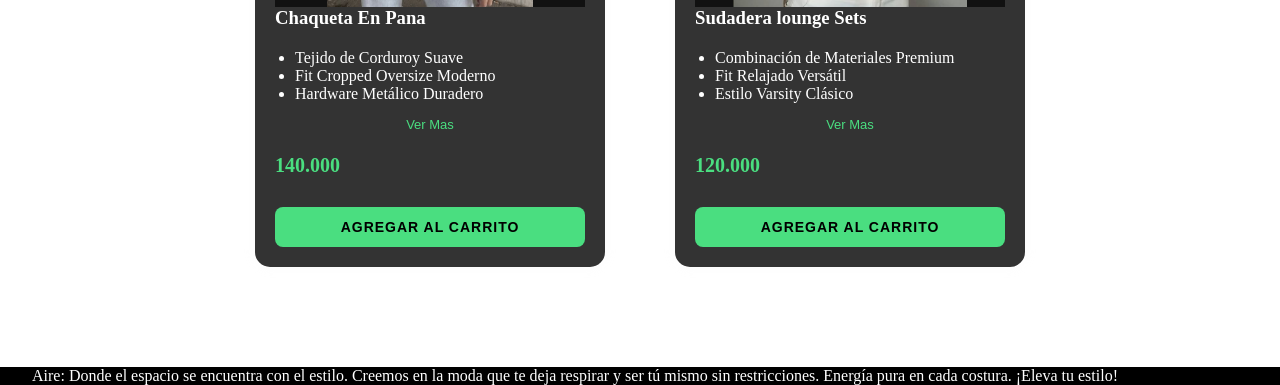
<file: mujer_html/chaqueta_mujer.html>
<!DOCTYPE html>
<html lang="en">
<head>
    <meta charset="UTF-8">
    <meta name="viewport" content="width=device-width, initial-scale=1.0">
    <title>Document</title>
    <link rel="stylesheet" href="./../css/styless.css">
    <link rel="stylesheet" href="./../css/chaquetas.css">
</head>
<body>

            <header>
        <nav class="contenedor">

             <div class="logo">
                <img src="./../img/logo AIRE.png" alt="">
            </div>

        <ul class="menu">
                <li class="menu_list"><a href="./../index.html">inicio</a></li>
                <li class="menu_list"><a href="./../mujer_html/Mujer_pantalon.html">pantalones</a></li>
                <li class="menu_list"><a href="">Chaquetas</a></li>
                <li class="menu_list"><a href="./../mujer_html/accesorios.html">Accesorios</a></li>
        </ul>

        </nav>
        </header>


     <main class="texto">
        <section class="principal">

            <div class="div1">

                <img src="./../img/chaqueta_wonder_D1.webp" alt="">

                <h3 class="titu">Chaqueta Wonder </h3>

                <ul class="puntos-clave">
                    <li>Capota Térmica Integrada</li>
                    <li>Aislamiento Térmico Superior</li>
                    <li>Acabado "Matte Black"</li>
                </ul>

                <p class="texto1">Lleva el concepto de comodidad al siguiente nivel. Nuestra chaqueta puffer corta no solo te protege del frío, te envuelve en él. Con un interior completamente forrado en peluche ultrasuave y una silueta crop que resalta tu figura, es la pieza clave para tus outfits de invierno.
                </p>

                <button class="btn_ver_mas" onclick="VerMas(this)">Ver Mas</button>

                <p class="precio">150.000</p>
                <button class="btn_abrir" data-nombre="chaqueta Wonder" data-precio="150000"
                    onclick="agregarAlCarrito(this)">agregar al carrito
                </button>
                   
            </div>

            <div class="div1">

                <img src="./../img/chaqueta_jean_D2.jpg" alt="">

                <h3 class="titu">Chaqueta Jeans Obejera</h3>

                <ul class="puntos-clave">
                    <li>Forro de Piel Sintética</li>
                    <li>Denim con Proceso de Lavado</li>
                    <li>Corte a la cintura que ofrece una silueta estilizada y versátil para cualquier outfit.</li>
                </ul>

                <p class="texto1">Esta no es una chaqueta de jean común; es la pieza definitiva que fusiona la actitud rebelde del denim con la sofisticación extrema de la piel sintética de alta gama. Diseñada para quienes no solo quieren cubrirse del frío, sino hacer una declaración de moda en cada paso.
                </p>

                <button class="btn_ver_mas" onclick="VerMas(this)">Ver Mas</button>

                <p class="precio">190.000</p>
                <button class="btn_abrir" data-nombre="chaqueta jeans Obejera" data-precio="190000"
                    onclick="agregarAlCarrito(this)">agregar al carrito
                </button>
            </div>

             <div class="div1">

                <img src="./../img/chaqueta_cuerina_D3.jpg" alt="">

                <h3 class="titu">Chaqueta Cuerina</h3>

                <ul class="puntos-clave">
                    <li>Ecocuero de Alta Gama</li>
                    <li>Cuero de alta Gama</li>
                    <li>Cremalleras y broches plateados de alta durabilidad que aportan un estilo rebelde y clásico.</li>
                </ul>

                <p class="texto1">Confeccionada en sintético de alta densidad con acabado satinado. Esta chaqueta cuenta con solapas clásicas de muesca, múltiples cremalleras funcionales y un cinturón integrado con hebilla metálica. Su forro interno suave permite un uso cómodo durante todo el día, mientras que sus hombreras estructuradas aportan una silueta poderosa y vanguardista.
                </p>

                <button class="btn_ver_mas" onclick="VerMas(this)">Ver Mas</button>

                <p class="precio">150.000</p>
                <button class="btn_abrir" data-nombre="chaqueta cuerina" data-precio="150000"
                    onclick="agregarAlCarrito(this)">agregar al carrito
                </button>
            </div>

            
            <div class="div1">

                <img src="./../img/chaqueta_parca_D4.jpg" alt="">

                <h3 class="titu">Chaqueta Parca</h3>

                <ul class="puntos-clave">
                    <li>Tecnología Térmica Avanzada</li>
                    <li>Capota con Piel Sintética Desmontable</li>
                    <li>Corte Ajustado Contorneado</li>
                </ul>

                <p class="texto1">No dejes que el frío detenga tu estilo. Nuestra Parka Alpine está diseñada para ofrecerte la máxima protección térmica con un toque de sofisticación. Su corte largo tipo gabán y su imponente cuello de piel sintética premium la convierten en la pieza estrella de cualquier viaje a la nieve o invierno en la ciudad. ¡Mantente cálida, siéntete increíble!
                </p>

                <button class="btn_ver_mas" onclick="VerMas(this)">Ver Mas</button>

                <p class="precio">160.000</p>
                <button class="btn_abrir" data-nombre="chaqueta Parca" data-precio="160000"
                    onclick="agregarAlCarrito(this)">agregar al carrito
                </button>
            </div>

                       

                        <div class="div1">

                <img src="./../img/chaqueta_pana_D5.jpg" alt="">

                <h3 class="titu">Chaqueta En Pana</h3>

                <ul class="puntos-clave">
                    <li>Tejido de Corduroy Suave</li>
                    <li>Fit Cropped Oversize Moderno</li>
                    <li>Hardware Metálico Duradero</li>
                </ul>

                <p class="texto1">Esta no es una chaqueta acolchada común; es una pieza que reinventa el concepto de abrigo urbano utilizando la textura clásica de la pana acanalada de alta densidad. Con un sofisticado tono crema que combina con absolutamente todo, esta chaqueta "crop" es la pieza definitiva para quienes buscan un look aesthetic sin sacrificar el confort térmico.
                </p>

                <button class="btn_ver_mas" onclick="VerMas(this)">Ver Mas</button>

                <p class="precio">140.000</p>
                <button class="btn_abrir" data-nombre="chaqueta En Pana" data-precio="140000"
                    onclick="agregarAlCarrito(this)">agregar al carrito
                </button>
            </div>

                        <div class="div1">

                <img src="./../img/chaqueta_beisbolera_D6.jpg" alt="">

                <h3 class="titu">Sudadera lounge Sets </h3>

                <ul class="puntos-clave">
                    <li>Combinación de Materiales Premium</li>
                    <li>Fit Relajado Versátil</li>
                    <li>Estilo Varsity Clásico</li>
                </ul>

                <p class="texto1">Lleva tu vibe universitaria a un nuevo nivel con esta chaqueta letterman de tiro alto. Destaca por su diseño de cuerpo de tela de fieltro y mangas en contraste de poliuretano sintético. Cuenta con un cierre frontal de botones metálicos a presión, puños y dobladillo acanalados con rayas deportivas clásicas, y un gran parche bordado con la inicial 'B'.
                </p>

                <button class="btn_ver_mas" onclick="VerMas(this)">Ver Mas</button>

                <p class="precio">120.000</p>
                <button class="btn_abrir" data-nombre="sudadera lounge Sets" data-precio="120000"
                    onclick="agregarAlCarrito(this)">agregar al carrito
                </button>
            </div>
   
            
        </section>
    </main>



    <footer>Aire: Donde el espacio se encuentra con el estilo. Creemos en la moda que te deja respirar y ser tú mismo sin restricciones. Energía pura en cada costura. ¡Eleva tu estilo!</footer>
    
       <div id="miModal" class="modal_contenedor" style="display: none;">
    <div class="modal_contenido">
        <span class="cerrar" onclick="cerrarModal()">&times;</span>
        <h2>Producto añadido</h2>
        <p id="mensaje-producto"></p>
        <hr>
        <div id="lista-carrito" style="text-align: left; margin: 10px 0;"></div>
        <p><strong>Total prendas:</strong> <span id="total-prendas">0</span></p>
        <p><strong>Total a pagar:</strong> $<span id="total-precio">0</span></p>
        <button onclick="cerrarModal()">Continuar Comprando</button>

        <button onclick="vaciarCarrito()" style="background-color: #1b1d85; color: white; margin-top: 10px;">Vaciar Carrito</button>
    </div>
   </div>

    <script>
        function VerMas(btn) {
            const texto = btn.previousElementSibling;
            texto.classList.toggle('expandido');
            btn.textContent = texto.classList.contains('expandido') ? 'ver menos' : 'ver más';
        }
    </script>


   <script src="./../JavaScript/carrito.js"></script>

</body>
</html>
</file>
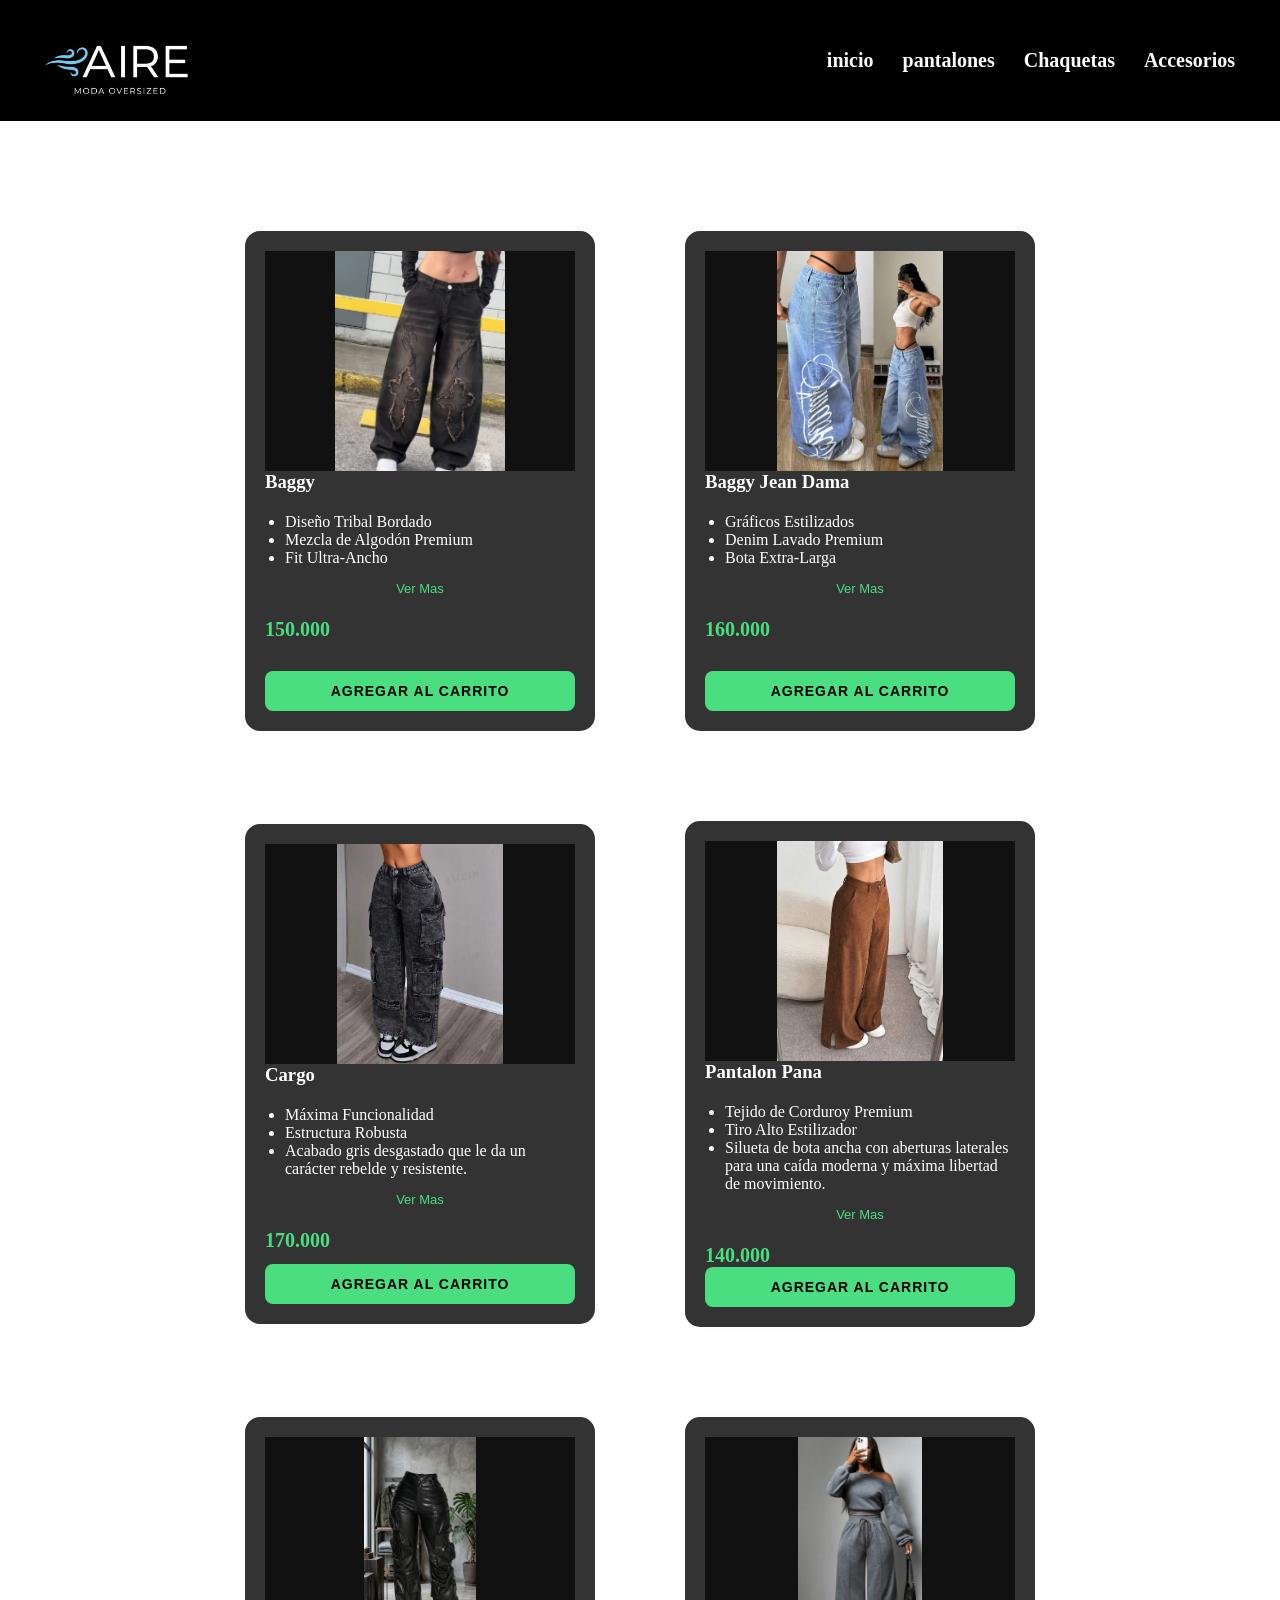
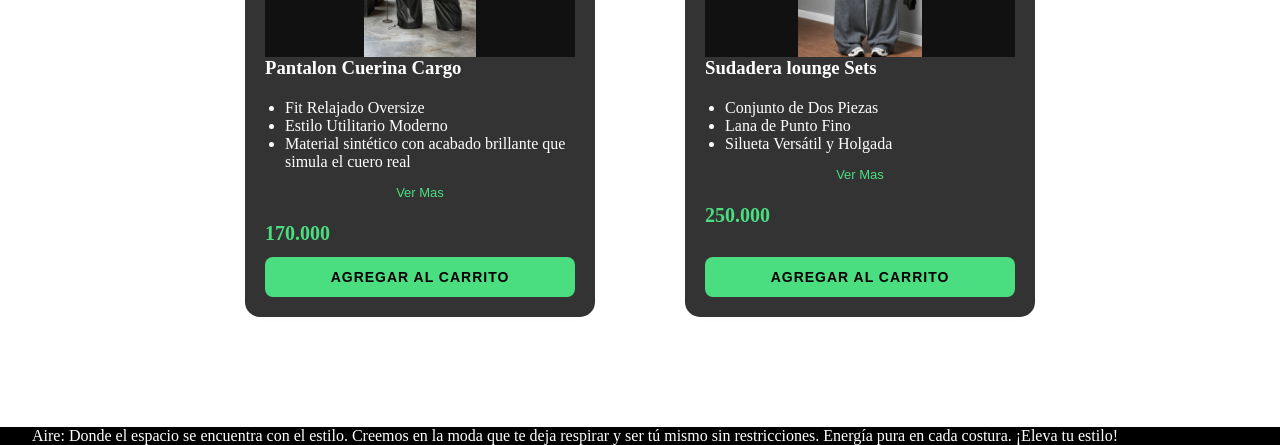
<file: mujer_html/Mujer_pantalon.html>
<!DOCTYPE html>
<html lang="en">
<head>
    <meta charset="UTF-8">
    <meta name="viewport" content="width=device-width, initial-scale=1.0">
    <title>Document</title>
    <link rel="stylesheet" href="./../css/styless.css">
    <link rel="stylesheet" href="./../css/pantalones.css">
</head>
<body>

        <header>
        <nav class="contenedor">

             <div class="logo">
                <img src="./../img/logo AIRE.png" alt="">
            </div>

        <ul class="menu">
                <li class="menu_list"><a href="./../index.html">inicio</a></li>
                <li class="menu_list"><a href="">pantalones</a></li>
                <li class="menu_list"><a href="./../mujer_html/chaqueta_mujer.html">Chaquetas</a></li>
                <li class="menu_list"><a href="./../mujer_html/accesorios.html">Accesorios</a></li>
        </ul>

        </nav>
        </header>


     <main class="texto">
        <section class="principal">

            <div class="div1">

                <img src="./../img/baggy_mujer1.jpg" alt="">

                <h3 class="titu">Baggy </h3>

                <ul class="puntos-clave">
                    <li>Diseño Tribal Bordado</li>
                    <li>Mezcla de Algodón Premium</li>
                    <li>Fit Ultra-Ancho</li>
                </ul>

                <p class="texto1">Nuestros nuevos Gravity Baggy no son solo unos jeans, son una pieza de arquitectura urbana diseñada para quienes no temen ocupar espacio. Esta edición especial combina una silueta ultra-oversize inspirada en los años 90
                </p>

                <button class="btn_ver_mas" onclick="VerMas(this)">Ver Mas</button>

                <p class="precio">150.000</p>
                <button class="btn_abrir" data-nombre="baggy" data-precio="150000"
                    onclick="agregarAlCarrito(this)">agregar al carrito
                </button>
                   
            </div>

            <div class="div1">

                <img src="./../img/baggy_mujer_diseño2.jpg" alt="">

                <h3 class="titu">Baggy Jean Dama</h3>

                <ul class="puntos-clave">
                    <li>Gráficos Estilizados</li>
                    <li>Denim Lavado Premium</li>
                    <li>Bota Extra-Larga</li>
                </ul>

                <p class="texto1">Baggy Jeans. Con un corte ultra ancho inspirado en los 90s y un estampado gráfico estilo graffiti en la bota, estos jeans no solo se visten, se sienten. Perfectos para un look oversize que roba todas las miradas. ¡El fit que tu clóset estaba pidiendo!
                </p>

                <button class="btn_ver_mas" onclick="VerMas(this)">Ver Mas</button>

                <p class="precio">160.000</p>
                <button class="btn_abrir" data-nombre="baggy jean Dama" data-precio="160000"
                    onclick="agregarAlCarrito(this)">agregar al carrito
                </button>
            </div>


             <div class="div1">

                <img src="./../img/cargo_mujer3.webp" alt="">

                <h3 class="titu">Cargo</h3>

                <ul class="puntos-clave">
                    <li>Máxima Funcionalidad</li>
                    <li>Estructura Robusta</li>
                    <li>Acabado gris desgastado que le da un carácter rebelde y resistente.</li>
                </ul>

                <p class="texto1">Lleva tu vibe urbana al siguiente nivel con nuestros pantalones cargo denim de tiro alto. Con un corte ancho y holgado, estos jeans no solo se visten, se sienten. Perfectos para un look oversize que roba todas las miradas. ¡El fit que tu clóset estaba pidiendo!
                </p>

                <button class="btn_ver_mas" onclick="VerMas(this)">Ver Mas</button>

                <p class="precio">170.000</p>
                <button class="btn_abrir" data-nombre="cargo" data-precio="170000"
                    onclick="agregarAlCarrito(this)">agregar al carrito
                </button>
            </div>

            
            <div class="div1">

                <img src="./../img/pana_dama4.jpg" alt="">

                <h3 class="titu">Pantalon Pana</h3>

                <ul class="puntos-clave">
                    <li>Tejido de Corduroy Premium</li>
                    <li>Tiro Alto Estilizador</li>
                    <li>Silueta de bota ancha con aberturas laterales para una caída moderna y máxima libertad de movimiento.</li>
                </ul>

                <p class="texto1">Eleva tu vibe de otoño con nuestros nuevos pantalones de pana. Diseñados para un ajuste oversize y ultra cómodo, esta pieza combina la textura vintage de la pana con un corte contemporáneo que es tendencia absoluta. El color marrón caramelo es perfecto para tus outfits de temporada. ¡El fit que tu clóset estaba pidiendo!
                </p>

                <button class="btn_ver_mas" onclick="VerMas(this)">Ver Mas</button>

                <p class="precio">140.000</p>
                <button class="btn_abrir" data-nombre="pantalon pana" data-precio="140000"
                    onclick="agregarAlCarrito(this)">agregar al carrito
                </button>
            </div>

                       

                        <div class="div1">

                <img src="./../img/pantalon_cuerina_dama5.jpg" alt="">

                <h3 class="titu">Pantalon Cuerina Cargo</h3>

                <ul class="puntos-clave">
                    <li>Fit Relajado Oversize</li>
                    <li>Estilo Utilitario Moderno</li>
                    <li>Material sintético con acabado brillante que simula el cuero real</li>
                </ul>

                <p class="texto1">Nuestra interpretación del cargo clásico en un acabado sintético de lujo. Este pantalón cuenta con corte de bota ancha, ajuste de cordón en los tobillos para versatilidad de estilo y 6 bolsillos estratégicos. El material es suave al tacto, flexible y con un brillo satinado que resalta cada detalle de su confección.
                </p>

                <button class="btn_ver_mas" onclick="VerMas(this)">Ver Mas</button>

                <p class="precio">170.000</p>
                <button class="btn_abrir" data-nombre="Pantalon cuerina cargo" data-precio="170000"
                    onclick="agregarAlCarrito(this)">agregar al carrito
                </button>
            </div>

                        <div class="div1">

                <img src="./../img/sudara_dama6.png" alt="">

                <h3 class="titu">Sudadera lounge Sets </h3>

                <ul class="puntos-clave">
                    <li>Conjunto de Dos Piezas</li>
                    <li>Lana de Punto Fino</li>
                    <li>Silueta Versátil y Holgada</li>
                </ul>

                <p class="texto1">Lleva la comodidad a un nivel superior sin perder la sofisticación. Nuestro conjunto de sudadera y pantalón está diseñado para la mujer moderna que busca un look impecable tanto para un día de descanso como para una salida casual por la ciudad.
                </p>

                <button class="btn_ver_mas" onclick="VerMas(this)">Ver Mas</button>

                <p class="precio">250.000</p>
                <button class="btn_abrir" data-nombre="sudadera lounge sets" data-precio="250000"
                    onclick="agregarAlCarrito(this)">agregar al carrito
                </button>
            </div>
   
            
        </section>
    </main>



    <footer>Aire: Donde el espacio se encuentra con el estilo. Creemos en la moda que te deja respirar y ser tú mismo sin restricciones. Energía pura en cada costura. ¡Eleva tu estilo!</footer>
    
       <div id="miModal" class="modal_contenedor" style="display: none;">
    <div class="modal_contenido">
        <span class="cerrar" onclick="cerrarModal()">&times;</span>
        <h2>Producto añadido</h2>
        <p id="mensaje-producto"></p>
        <hr>
        <div id="lista-carrito" style="text-align: left; margin: 10px 0;"></div>
        <p><strong>Total prendas:</strong> <span id="total-prendas">0</span></p>
        <p><strong>Total a pagar:</strong> $<span id="total-precio">0</span></p>
        <button onclick="cerrarModal()">Continuar Comprando</button>

        <button onclick="vaciarCarrito()" style="background-color: #1b1d85; color: white; margin-top: 10px;">Vaciar Carrito</button>
    </div>
   </div>

    <script>
        function VerMas(btn) {
            const texto = btn.previousElementSibling;
            texto.classList.toggle('expandido');
            btn.textContent = texto.classList.contains('expandido') ? 'ver menos' : 'ver más';
        }
    </script>


   <script src="./../JavaScript/carrito.js"></script>

</body>
</html>
</file>
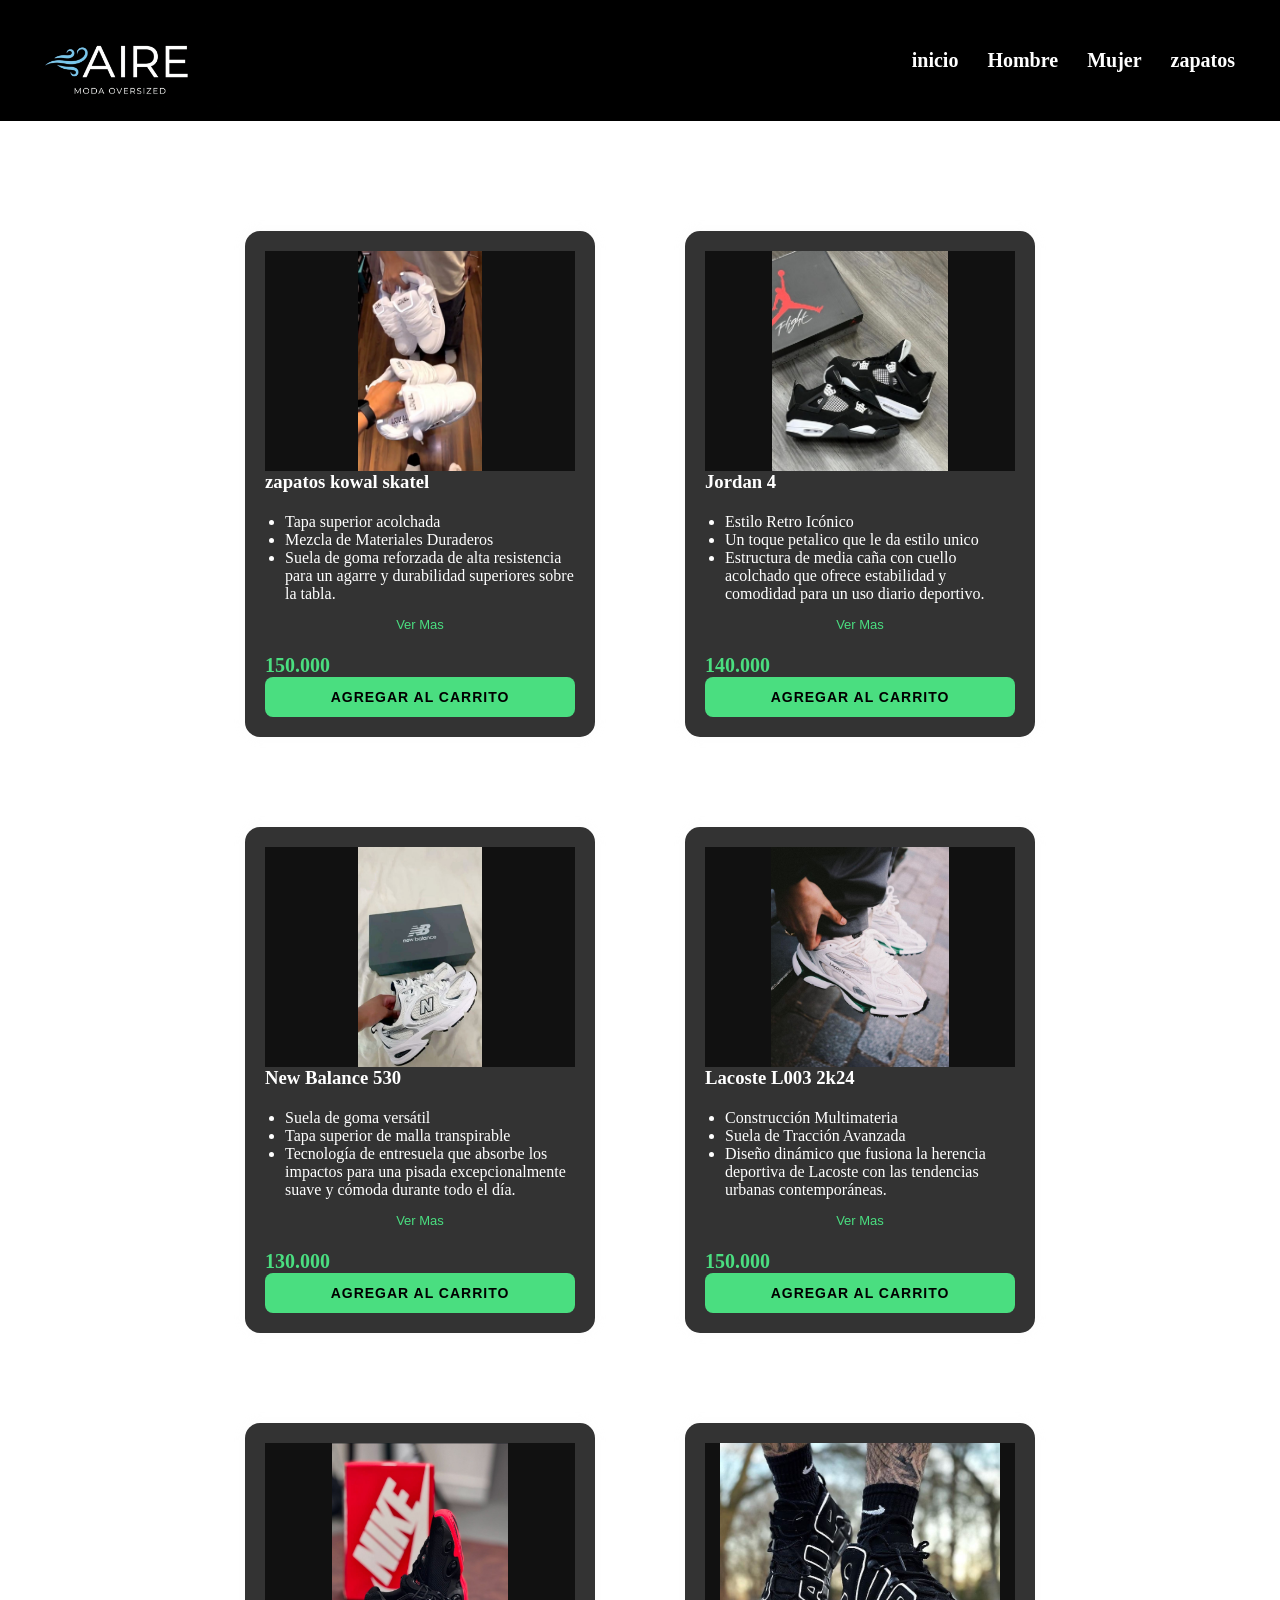
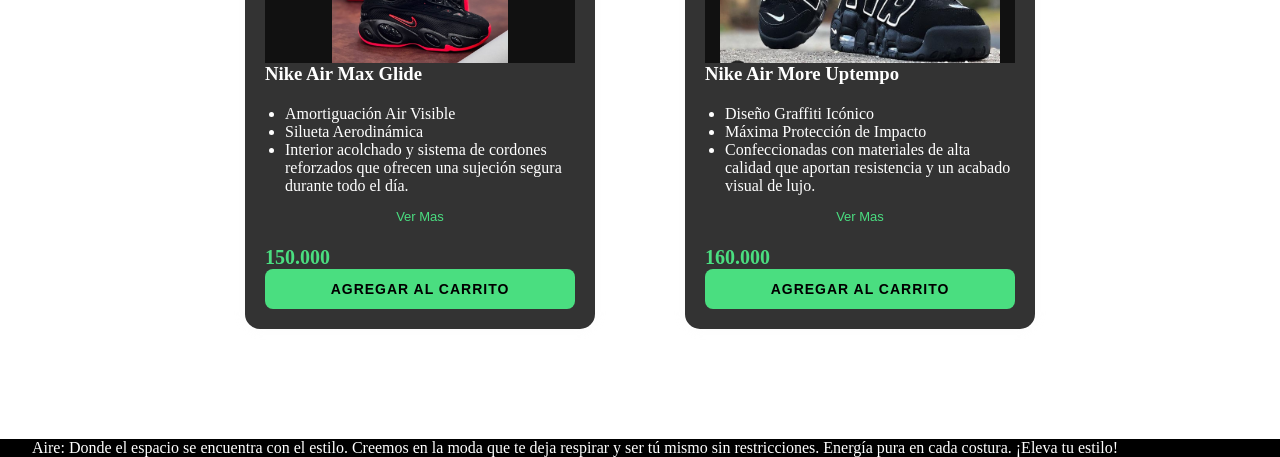
<file: zapatos.html/zapatos.html>
<!DOCTYPE html>
<html lang="en">

<head>
    <meta charset="UTF-8">
    <meta name="viewport" content="width=device-width, initial-scale=1.0">
    <title>Document</title>
    <link rel="stylesheet" href="./../css/styless.css">
    <link rel="stylesheet" href="./../css/pantalones.css">
</head>

<body>


    <header>
        <nav class="contenedor">

            <div class="logo">
                <img src="./../img/logo AIRE.png" alt="">
            </div>

            <ul class="menu">
                <li class="menu_list"><a href="./../index.html">inicio</a></li>
                <li class="menu_list"><a href="./../html/pantalones.html">Hombre</a></li>
                <li class="menu_list"><a href="./../mujer_html/Mujer_pantalon.html">Mujer</a></li>
                <li class="menu_list"><a href="">zapatos</a></li>
            </ul>

        </nav>
    </header>

    <main class="texto">
        <section class="principal">

            <div class="div1">

                <img src="./../img/zapatos1.jpg" alt="">

                <h3 class="titu">zapatos kowal skatel</h3>

                <ul class="puntos-clave">
                    <li>Tapa superior acolchada</li>
                    <li>Mezcla de Materiales Duraderos</li>
                    <li>Suela de goma reforzada de alta resistencia para un agarre y durabilidad superiores sobre la tabla.</li>
                </ul>

                <p class="texto1">caracterizadas por una silueta robusta en color blanco total. Destacan por su lengüeta
                    acolchada con el logo de la marca LOKAL , cordones extra anchos que refuerzan su estética
                    retro-skate y una estructura de paneles superpuestos que aportan volumen, ideales para combinar con
                    prendas de corte oversize.
                </p>

                <button class="btn_ver_mas" onclick="VerMas(this)">Ver Mas</button>

                <p class="precio">150.000</p>
                <button class="btn_abrir" data-nombre="zapatos kowal skate" data-precio="150000"
                    onclick="agregarAlCarrito(this)">agregar al
                    carrito
                </button>

            </div>

            <div class="div1">

                <img src="./../img/zapatos2.jpg" alt="">

                <h3 class="titu">Jordan 4</h3>

                <ul class="puntos-clave">
                    <li>Estilo Retro Icónico</li>
                    <li>Un toque petalico que le da estilo unico</li>
                    <li>Estructura de media caña con cuello acolchado que ofrece estabilidad y comodidad para un uso diario deportivo.</li>
                </ul>

                <p class="texto1">Domina las calles con este diseño legendario que combina a la perfección el nubuck
                    negro premium con contrastes en rojo vibrante. Su silueta icónica y la unidad Air visible en el
                    talón no solo te garantizan una comodidad superior, sino un look imponente que no pasa
                    desapercibido.
                </p>

                <button class="btn_ver_mas" onclick="VerMas(this)">Ver Mas</button>

                <p class="precio">140.000</p>
                <button class="btn_abrir" data-nombre="Jordan 4" data-precio="140000"
                    onclick="agregarAlCarrito(this)">agregar al
                    carrito
                </button>
            </div>

            <div class="div1">

                <img src="./../img/zapatos3.jpg" alt="">

                <h3 class="titu">New Balance 530</h3>

                <ul class="puntos-clave">
                    <li>Suela de goma versátil</li>
                    <li>Tapa superior de malla transpirable</li>
                    <li>Tecnología de entresuela que absorbe los impactos para una pisada excepcionalmente suave y cómoda durante todo el día.</li>
                </ul>

                <p class="texto1">la mezcla perfecta de estilo retro y comodidad moderna. Con su diseño de malla
                    transpirable, toques plateados metalizados y la tecnología de amortiguación ABZORB en la entresuela,
                    son el toque final imprescindible para cualquier look urbano.
                </p>

                <button class="btn_ver_mas" onclick="VerMas(this)">Ver Mas</button>

                <p class="precio">130.000</p>
                <button class="btn_abrir" data-nombre="New Balance 530" data-precio="130000"
                    onclick="agregarAlCarrito(this)">agregar al
                    carrito
                </button>
            </div>


            <div class="div1">

                <img src="./../img/zapatos4.jpg" alt="">

                <h3 class="titu"> Lacoste L003 2k24</h3>

                <ul class="puntos-clave">
                    <li>Construcción Multimateria</li>
                    <li>Suela de Tracción Avanzada</li>
                    <li>Diseño dinámico que fusiona la herencia deportiva de Lacoste con las tendencias urbanas contemporáneas.</li>
                </ul>

                <p class="texto1">Son la definición del lujo urbano: una silueta que fusiona la elegancia deportiva con
                    la tendencia chunky más actual. Destacan por su diseño de malla transpirable, detalles plateados y
                    ese toque vibrante en verde icónico que las hace inconfundibles.
                </p>

                <button class="btn_ver_mas" onclick="VerMas(this)">Ver Mas</button>

                <p class="precio">150.000</p>
                <button class="btn_abrir" data-nombre=" Lacoste L003 2k24" data-precio="150000"
                    onclick="agregarAlCarrito(this)">agregar al
                    carrito
                </button>
            </div>



            <div class="div1">

                <img src="./../img/zapatos5.jpg" alt="">

                <h3 class="titu">Nike Air Max Glide </h3>

                <ul class="puntos-clave">
                    <li>Amortiguación Air Visible</li>
                    <li>Silueta Aerodinámica</li>
                    <li>Interior acolchado y sistema de cordones reforzados que ofrecen una sujeción segura durante todo el día.</li>
                </ul>

                <p class="texto1">calzado que aguanta el ritmo de la calle sin perder el estilo. Te llevas la
                    resistencia extrema de un tenis de skate profesional con la estética imponente de los 90, todo
                    respaldado por la comodidad superior de la cápsula Air Max . Es el par perfecto si buscas
                    durabilidad para el uso diario y un diseño robusto que resalte cualquier outfit urbano.
                </p>

                <button class="btn_ver_mas" onclick="VerMas(this)">Ver Mas</button>

                <p class="precio">150.000</p>
                <button class="btn_abrir" data-nombre="Nike Air Max Glide" data-precio="150000"
                    onclick="agregarAlCarrito(this)">agregar al
                    carrito
                </button>
            </div>

            <div class="div1">

                <img src="./../img/zapatos6.jpg" alt="">

                <h3 class="titu">Nike Air More Uptempo</h3>

                <ul class="puntos-clave">
                    <li>Diseño Graffiti Icónico</li>
                    <li>Máxima Protección de Impacto</li>
                    <li>Confeccionadas con materiales de alta calidad que aportan resistencia y un acabado visual de lujo.</li>
                </ul>

                <p class="texto1">Es un diseño legendario de los 90 que redefine el estilo urbano con su imponente
                    gráfico "AIR" lateral y sus múltiples unidades de aire visibles para una comodidad inigualable. ¿Por
                    qué comprarlas? Porque son la inversión perfecta entre historia del básquet y tendencia actual,
                    ofreciéndote un calzado robusto y duradero que transforma instantáneamente cualquier outfit sencillo
                    en un look de alto impacto que nunca pasa de moda. ¡Hazte con este clásico y marca la diferencia en
                    cada paso!
                </p>

                <button class="btn_ver_mas" onclick="VerMas(this)">Ver Mas</button>

                <p class="precio">160.000</p>
                <button class="btn_abrir" data-nombre="Nike Air More Uptempo" data-precio="160000"
                    onclick="agregarAlCarrito(this)">agregar al
                    carrito
                </button>
            </div>


        </section>
    </main>


    <footer>Aire: Donde el espacio se encuentra con el estilo. Creemos en la moda que te deja respirar y ser tú mismo sin restricciones. Energía pura en cada costura. ¡Eleva tu estilo!</footer>

    <div id="miModal" class="modal_contenedor" style="display: none;">
        <div class="modal_contenido">
            <span class="cerrar" onclick="cerrarModal()">&times;</span>
            <h2>Producto añadido</h2>
            <p id="mensaje-producto"></p>
            <hr>
            <div id="lista-carrito" style="text-align: left; margin: 10px 0;"></div>
            <p><strong>Total prendas:</strong> <span id="total-prendas">0</span></p>
            <p><strong>Total a pagar:</strong> $<span id="total-precio">0</span></p>
            <button onclick="cerrarModal()">Continuar Comprando</button>

            <button onclick="vaciarCarrito()" style="background-color: #1b1d85; color: white; margin-top: 10px;">Vaciar
                Carrito</button>
        </div>
    </div>

    
    <script>
        function VerMas(btn) {
            const texto = btn.previousElementSibling;
            texto.classList.toggle('expandido');
            btn.textContent = texto.classList.contains('expandido') ? 'ver menos' : 'ver más';
        }
    </script>

    <script src="./../JavaScript/carrito.js"></script>

</body>

</html>
</file>
<file: css/styless.css>
*{
    margin: 0;
    padding: 0;
    box-sizing: border-box;
    color: black;
    /* background-color: brown; */
    
}

.logo img{
    width: 200px;
    height: auto;

}

.contenedor{
    display: flex;
    justify-content: space-between; /* texto al final */
    align-items: center;/* centra entre la parte de arriaba y abajo */
    padding: 10px 20px;
    background-color: rgb(0, 0, 0);
}

.menu_list{
    justify-content: flex-end;
    list-style: none;
    display: inline; /* colocar orizontal */
    font-weight:bold ;
    margin-right: 25px; /* esapcio entre las palabras */
    font-size: 20px;
}

.menu a{
    text-decoration: none; /* quitaar las lineas */
    color: white;
}

body{
    display: flex;
    flex-direction: column;
    min-height: 100vh;
}

footer{
    padding: 0rem 2rem;
    /* padding: 10px 20px; */
    background-color: black;
    margin-top: auto;
    color: white;
}

.texto {
    display: flex;
    flex-direction: row; /* horizontal */
    flex-wrap: nowrap;
    align-items: center;
    justify-content: center; /* espacio entre tx y img */
    width: 100%;
    gap: 50px;
    padding: 60px 20px; 
    box-sizing: border-box;
}

.contenedor_logo img {
    width: 100%;
    border-radius: 12px;
    box-shadow: 0px 4px 20px rgb(56, 6, 156);
    transition: all 0.3s;
    border: 2px solid #00bcd4;
} 


.contenedor_logo{
    width: 100%;
    height: auto;
    display: block;
}

 .secc-texto {
    width: 100%;
    max-width: 500px;
    text-align: left;
    font-size: 20px;
} 

.contenedor_logo img:hover {
    transform: translateY(-5px) scale(1.02);
    box-shadow: 0px 10px 30px rgba(120, 24, 203, 0.728);
}





@media (max-width: 600px) {
    .texto {
        flex-direction: column;
    }
    
    .menu {
        display: flex;
        flex-direction: column; /* Pone Inicio, Hombre, Mujer uno abajo del otro */
        align-items: center;
        padding: 0;
    }

    .menu_list {
        margin: 10px 0; /* Separa los botones para que no estén pegados */
    }

    .texto h1 {
        font-size: 1.5rem ; /* Achica el título gigante "AIRE" */
        text-align: center;
    }

    .contenedor {
        width: 100%;
        padding: 0 10px;
        flex-wrap: wrap;
    }

    .logo_principal{
    min-width: 100%;
    }

    .logo img {
        width: 120px;
    }
}
</file>
<file: css/accesorios.css>
.principal{
    display: flex;
    justify-content: center;
    align-items: center;
    flex-wrap: wrap;
    gap: 30px;
    padding: 20px;
}

.div1{
    background-color: #333;
    padding: 20px;
    box-shadow: 0 0 12px rgba(225, 225, 225, 0.15);
    margin: 20px;
    width: 350px;
    height: auto;
    min-height: 500px;
    display: flex;
    flex-direction: column;
    border-radius: 15px;
    transition: 0.3s;
}

.div1 img {
    width: 100%;
    height: 220px;
    object-fit: contain;/* muestra la img entera */
    background: #111; /* rellena el espacio img */
}

.texto1, titu, precio {
    color: #fff;
}

.titu{
    color:#fff;
    font-weight: bold;
    margin-bottom: 10px;
}

.precio{
    color: #4ade80;
    font-weight: bold;
    margin-top: 10px; 
    font-size: 20px;
    padding-top: 15px;
}

.div1:hover{
    box-shadow: 0 0 20px rgba(31, 206, 43, 0.712); /* brilla al pasar el mouse */
}


.modal_contenedor {
    position: fixed;
    top: 0;
    left: 0;
    width: 100%;
    height: 100%;
    background-color: rgba(0,0,0,0.7); /* Fondo oscuro transparente */
    backdrop-filter: blur(5px); /* se vea borroso la parte de atras */
    display: flex;
    justify-content: center;
    align-items: center;
    z-index: 1000;
    opacity: 0;
    animation: fadeIn 0.3s forwards;
}

.modal_contenido {
    background-color: white;
    padding: 30px;
    border-radius: 20px; /* Borde redondo */
    width: 90%;
    max-width: 450px;
    text-align: center;
    color: #000;
    box-shadow: 0 0 20px rgba(225, 225, 225, 0.2); /* brillo  */
    position: relative;
    transform: scale(0.7);
    animation: popud 0.4s cubic-bezier(0.68, -0.55, 0.27, 1.55) forwards;
}

#lista-carrito p {
    color: #000 ;
}

#mensaje-producto {
    color: #000000 ;
}

.modal_contenido::before {
    content: "";
    position: absolute;
    top: -2px; left: -2px; right: -2px; bottom: -2px;
    background: linear-gradient(45deg, #fff, #555, #fff);
    z-index: -1;
    border-radius: 22px;
    filter: blur(10px); /* Esto crea el "Glow" o resplandor */
    opacity: 0.5;
}

/* Animaciones */
@keyframes fadeIn {
    to { opacity: 1; }
}

@keyframes popUp {
    to { transform: scale(1); }
}

.modal_contenido button {
    border: none;
    padding: 12px 25px;
    border-radius: 8px;
    font-weight: bold;
    cursor: pointer;
    transition: 0.3s;
    margin: 5px;
    text-transform: uppercase;
}

/* Botón Continuar (Negro) */
.modal_contenido button:first-of-type {
    background-color: #000;
    color: #fff;
}

.modal_contenido button:hover {
    transform: translateY(-2px); /* Flota un poquito al pasar el mouse */
    box-shadow: 0 5px 15px rgba(0,0,0,0.3);
}

html, body {
    overflow-x: hidden;
    max-width: 100%;
}

@media (max-width: 600px) {
    .principal {
        gap: 15px;
        padding: 10px;
    }

    .div1 {
        width: 100%;
        height: auto;
        margin: 10px 0;
    }

    .div1 img {
        height: 200px;
    }

    .btn_abrir {
        width: 100%;
    }
}

.texto1 {
    display: none;
    font-size: 14px;
    line-height: 1.4;
    margin: 10px 0;
    text-align: justify;
}

.texto1.expandido {
    display: block;
}

.btn_ver_mas {
    background: none;
    border: none;
    color: #4ade80;
    cursor: pointer;
    font-size: 13px;
    padding: 4px 0;
    margin-bottom: 8px;
    /* margin-bottom: auto; */ /* acomodar botton cuando se abra el vermas */
}


.puntos-clave {
    list-style-type: disc;
    padding-left: 20px;
    margin: 10px 0;
    text-align: left;
    color: white;
}

.puntos-clave, li {
    color: white;
}


/* para el boton del carrito */

.btn_abrir {
    width: 100%;
    padding: 12px;
    background-color: #4ade80;
    color: #000;
    font-weight: bold;
    border: none;
    border-radius: 8px;
    cursor: pointer;
    font-size: 14px;
    text-transform: uppercase;
    letter-spacing: 1px;
    transition: 0.3s;
    margin-top: auto;
}

.btn_abrir:hover {
    background-color: #22c55e;
    transform: translateY(-2px);
    box-shadow: 0 5px 15px rgba(74, 222, 128, 0.4);
}
</file>
<file: css/chaquetas.css>
.principal{
    display: flex;
    justify-content: center;
    align-items: center;
    flex-wrap: wrap;
    gap: 30px;
    padding: 20px;
}
 

.div1{
    background-color: #333;
    padding: 20px;
    box-shadow: 0 0 12px rgba(225, 225, 225, 0.15);
    margin: 20px  ;
    width: 350px;
    min-height: 500px;
    height: auto;
    display: flex;
    flex-direction: column;
    border-radius: 15px;
    transition: 0.3s;
}

.div1 img {
    width: 100%;
    height: 220px;
    object-fit: contain;/* muestra la img entera */
    background: #111; /* rellena el espacio img */
}


.texto1, titu, precio {
    color: #fff;
}

.titu{
    color:#fff;
    font-weight: bold;
    margin-bottom: 10px;
}

.precio{
    color: #4ade80;
    font-weight: bold;
    margin-top: 10px; 
    font-size: 20px;
}

.div1:hover{
    box-shadow: 0 0 20px rgba(16, 255, 52, 0.712); /* brilla al pasar el mouse */
}


.modal_contenedor {
    position: fixed;
    top: 0;
    left: 0;
    width: 100%;
    height: 100%;
    background-color: rgba(0,0,0,0.7); /* Fondo oscuro transparente */
    backdrop-filter: blur(5px); /* se vea borroso la parte de atras */
    display: flex;
    justify-content: center;
    align-items: center;
    z-index: 1000;
    opacity: 0;
    animation: fadeIn 0.3s forwards;
}

.modal_contenido {
    background-color: white;
    padding: 30px;
    border-radius: 20px; /* Borde redondo */
    width: 90%;
    max-width: 450px;
    text-align: center;
    color: #000;
    box-shadow: 0 0 20px rgba(225, 225, 225, 0.2); /* brillo  */
    position: relative;
    transform: scale(0.7);
    animation: popud 0.4s cubic-bezier(0.68, -0.55, 0.27, 1.55) forwards;
}

.modal_contenido::before {
    content: "";
    position: absolute;
    top: -2px; left: -2px; right: -2px; bottom: -2px;
    background: linear-gradient(45deg, #fff, #555, #fff);
    z-index: -1;
    border-radius: 22px;
    filter: blur(10px); /* Esto crea el "Glow" o resplandor */
    opacity: 0.5;
}

/* Animaciones */
@keyframes fadeIn {
    to { opacity: 1; }
}

@keyframes popUp {
    to { transform: scale(1); }
}

.modal_contenido button {
    border: none;
    padding: 12px 25px;
    border-radius: 8px;
    font-weight: bold;
    cursor: pointer;
    transition: 0.3s;
    margin: 5px;
    text-transform: uppercase;
}

/* Botón Continuar (Negro) */
.modal_contenido button:first-of-type {
    background-color: #000;
    color: #fff;
}

.modal_contenido button:hover {
    transform: translateY(-2px); /* Flota un poquito al pasar el mouse */
    box-shadow: 0 5px 15px rgba(0,0,0,0.3);
}

html, body {
    overflow-x: hidden;
    max-width: 100%;
}

@media (max-width: 600px) {
    .principal {
        gap: 15px;
        padding: 10px;
    }

    .div1 {
        width: 100%;
        height: auto;
        margin: 10px 0;
    }

    .div1 img {
        height: 200px;
    }

    .btn_abrir {
        width: 100%;
    }
}

.btn_ver_mas {
    background: none;
    border: none;
    color: #4ade80;
    cursor: pointer;
    font-size: 13px;
    padding: 4px 0;
    margin-bottom: 8px;
    /* margin-bottom: auto; */ /* acomodar botton cuando se abra el vermas */
}


.puntos-clave {
    list-style-type: disc;
    padding-left: 20px;
    margin: 10px 0;
    text-align: left;
    color: white;
}

.puntos-clave, li {
    color: white;
}


.texto1 {
    display: none; /* Esto lo oculta totalmente */
    color: #fff;
    margin-bottom: 15px;
    /* Quitamos el overflow y el line-clamp porque ya no los necesitamos */
}

/* Estado cuando se hace clic en "Ver más" */
.texto1.expandido {
    display: block; /* Esto lo hace aparecer por completo */
    margin-top: 10px;
}

/* para el boton del carrito */

.btn_abrir {
    width: 100%;
    padding: 12px;
    background-color: #4ade80;
    color: #000;
    font-weight: bold;
    border: none;
    border-radius: 8px;
    cursor: pointer;
    font-size: 14px;
    text-transform: uppercase;
    letter-spacing: 1px;
    transition: 0.3s;
    margin-top: auto;
}

.btn_abrir:hover {
    background-color: #22c55e;
    transform: translateY(-2px);
    box-shadow: 0 5px 15px rgba(74, 222, 128, 0.4);
}
</file>
<file: css/pantalones.css>
.principal{
    display: flex;
    justify-content: center;
    align-items: center;
    flex-wrap: wrap;
    gap: 30px;
    padding: 20px;
}

.div1{
    background-color: #333;
    padding: 20px;
    box-shadow: 0 0 12px rgba(225, 225, 225, 0.15);
    margin: 30px;
    width: 350px;
    min-height: 500px;
    height: auto;
    display: flex;
    flex-direction: column;
    border-radius: 15px;
    transition: 0.3s;
}

.div1 img {
    width: 100%;
    height: 220px;
    object-fit: contain;/* muestra la img entera */
    background: #111; /* rellena el espacio img */
}

.texto1, titu, precio {
    color: #fff;
}

.titu{
    color:#fff;
    font-weight: bold;
    margin-bottom: 10px;
}

.precio{
    color: #4ade80;
    font-weight: bold;
    margin-top: 10px; 
    font-size: 20px;
}

.div1:hover{
    box-shadow: 0 0 20px rgba(16, 255, 52, 0.712); /* brilla al pasar el mouse */
}

.modal_contenedor {
    position: fixed;
    top: 0;
    left: 0;
    width: 100%;
    height: 100%;
    background-color: rgba(0,0,0,0.7); /* Fondo oscuro transparente */
    backdrop-filter: blur(5px); /* se vea borroso la parte de atras */
    display: flex;
    justify-content: center;
    align-items: center;
    z-index: 1000;
    opacity: 0;
    animation: fadeIn 0.3s forwards;
}

.modal_contenido {
    background-color: white;
    padding: 30px;
    border-radius: 20px; /* Borde redondo */
    width: 90%;
    max-width: 450px;
    text-align: center;
    color: #000;
    box-shadow: 0 0 20px rgba(225, 225, 225, 0.2); /* brillo  */
    position: relative;
    transform: scale(0.7);
    animation: popud 0.4s cubic-bezier(0.68, -0.55, 0.27, 1.55) forwards;
}

.modal_contenido::before {
    content: "";
    position: absolute;
    top: -2px; left: -2px; right: -2px; bottom: -2px;
    background: linear-gradient(45deg, #fff, #555, #fff);
    z-index: -1;
    border-radius: 22px;
    filter: blur(10px); /* Esto crea el "Glow" o resplandor */
    opacity: 0.5;
}

/* Animaciones */
@keyframes fadeIn {
    to { opacity: 1; }
}

@keyframes popUp {
    to { transform: scale(1); }
}

.modal_contenido button {
    border: none;
    padding: 12px 25px;
    border-radius: 8px;
    font-weight: bold;
    cursor: pointer;
    transition: 0.3s;
    margin: 5px;
    text-transform: uppercase;
}

/* Botón Continuar (Negro) */
.modal_contenido button:first-of-type {
    background-color: #000;
    color: #fff;
}

.modal_contenido button:hover {
    transform: translateY(-2px); /* Flota un poquito al pasar el mouse */
    box-shadow: 0 5px 15px rgba(0,0,0,0.3);
}

html, body {
    overflow-x: hidden;
    max-width: 100%;
}

@media (max-width: 600px) {

    .principal {
        gap: 15px;
        padding: 10px;
    }

    .div1 {
        width: 100%;
        height: auto;
        margin: 10px 0;
    }

    .div1 img {
        height: 200px;
    }

    .btn_abrir {
        width: 100%;
    }
}

.texto1 {
    display: none;
}

.texto1.expandido {
    display: block;
}

.btn_ver_mas {
    background: none;
    border: none;
    color: #4ade80;
    cursor: pointer;
    font-size: 13px;
    padding: 4px 0;
    margin-bottom: 8px;
    /* margin-bottom: auto; */ /* acomodar botton cuando se abra el vermas */
}


.puntos-clave {
    list-style-type: disc;
    padding-left: 20px;
    margin: 10px 0;
    text-align: left;
    color: white;
}

.puntos-clave, li {
    color: white;
}

/* para el boton del carrito */

.btn_abrir {
    width: 100%;
    padding: 12px;
    background-color: #4ade80;
    color: #000;
    font-weight: bold;
    border: none;
    border-radius: 8px;
    cursor: pointer;
    font-size: 14px;
    text-transform: uppercase;
    letter-spacing: 1px;
    transition: 0.3s;
    margin-top: auto;
}

.btn_abrir:hover {
    background-color: #22c55e;
    transform: translateY(-2px);
    box-shadow: 0 5px 15px rgba(74, 222, 128, 0.4);
}
</file>
<file: mujer.css/accesorios_mujer.css>
.valor, p{
    color: #4ade80;
}
</file>
